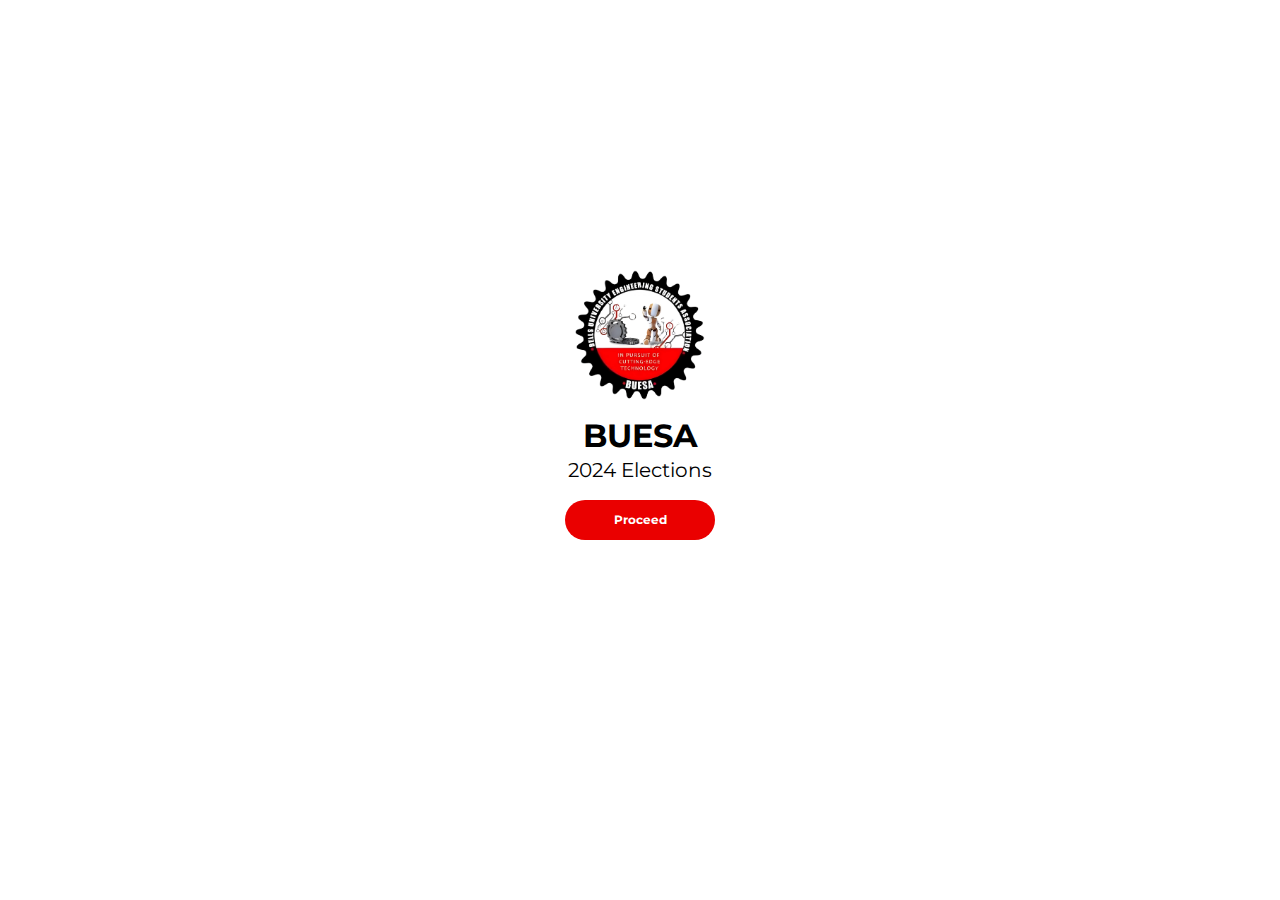
<file: index.html>
<!DOCTYPE html>
<html>
  <head>
    <meta charset="utf-8" />
    <link rel="icon" href="/favicon.ico" />
    <meta name="viewport" content="width=device-width, initial-scale=1" />
    <meta name="theme-color" content="#000000" />
    <title>Main page</title>
    <link
      rel="stylesheet"
      href="https://fonts.googleapis.com/css?family=Montserrat%3A400%2C700"
    />
    <link
      rel="stylesheet"
      href="https://fonts.googleapis.com/css?family=Source+Sans+Pro%3A400%2C700"
    />
    <link rel="stylesheet" href="./styles/index.css" />
  </head>
  <body>
    <div class="main-page">
      <img class="buesa-logo" src="./assets/BUESA Logo.png" />
      <div class="main-div">
        <p class="title">BUESA</p>
        <p class="sub-title">2024 Elections</p>
      </div>
      <a href="./welcome-pageget-otp.html">
        <button class="proceed-btn">Proceed</button>
      </a>
    </div>
    <script>
      // document.querySelector(
      //   ".main-page"
      // ).style.height = `${window.innerHeight}px`;
    </script>
  </body>
</html>
</file>
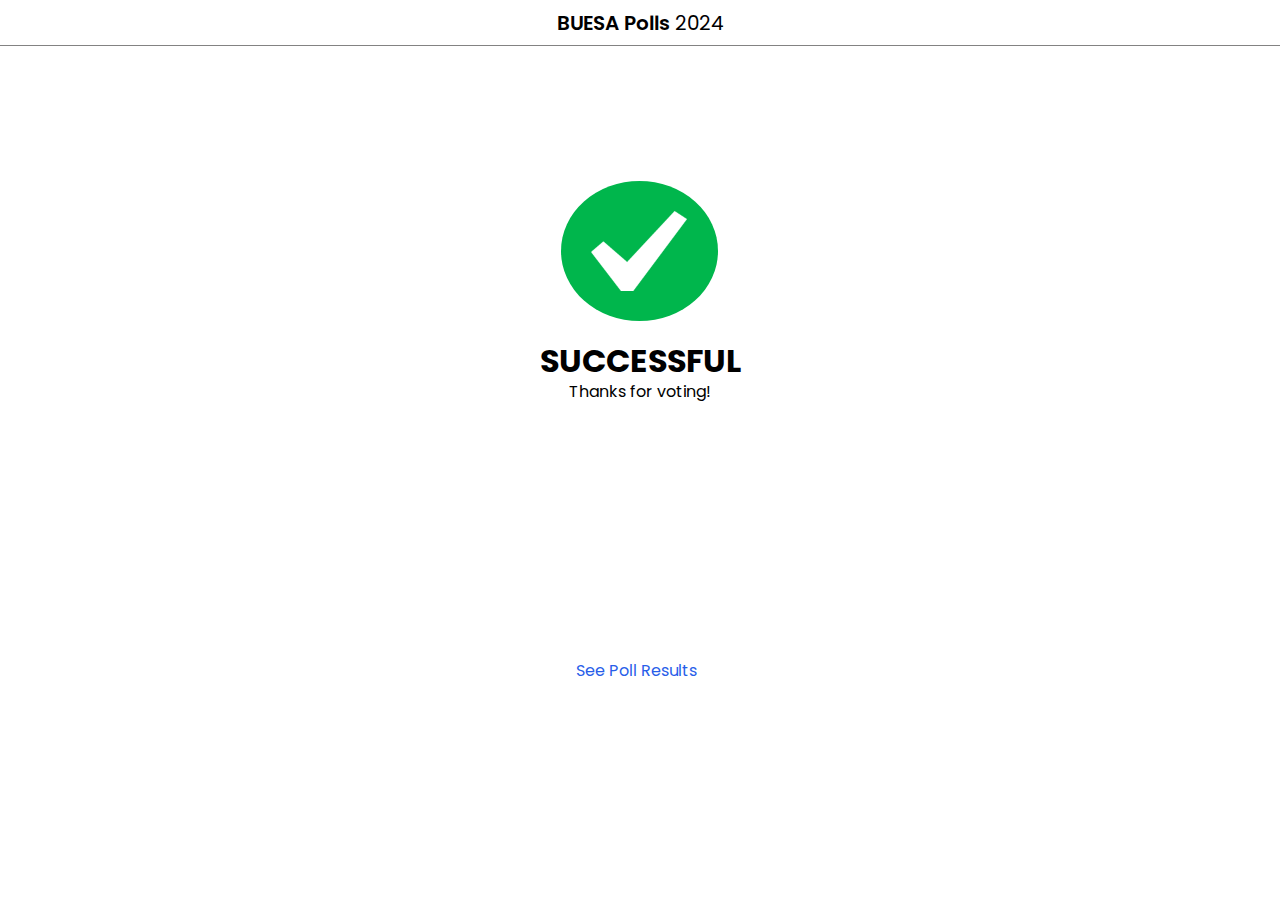
<file: done.html>
<!DOCTYPE html>
<html>
  <head>
    <meta charset="utf-8" />
    <link rel="icon" href="/favicon.ico" />
    <meta name="viewport" content="width=device-width, initial-scale=1" />
    <meta name="theme-color" content="#000000" />
    <title>Done</title>
    <link
      rel="stylesheet"
      href="https://fonts.googleapis.com/css?family=Poppins%3A400%2C600%2C700"
    />
    <link
      rel="stylesheet"
      href="https://fonts.googleapis.com/css?family=Source+Sans+Pro%3A400%2C600%2C700"
    />
    <link rel="stylesheet" href="./styles/done.css" />
  </head>
  <body>
    <div class="main-div">
      <!-- <div class="frame-81-Ahi">
        <img class="vector-HXS" src="./assets/vector-Chz.png" />
        <p class="buesa-polls-2024-1iL">
          <span class="buesa-polls-2024-1iL-sub-0">BUESA Polls </span>
          <span class="buesa-polls-2024-1iL-sub-1">2024</span>
        </p>
      </div> -->

      <div class="upper-div">
        <div class="upper-content">
          <!-- <button class="back-button">
              <img class="back-arrow" src="./assets/vector-idJ.png" />
            </button> -->
          <div class="header">
            <span>BUESA Polls <span class="header-sub"> 2024</span> </span>
          </div>
        </div>
        <div class="line"></div>
      </div>

      <!-- <div class="line-1-TCx"></div> -->
      <div class="body-div">
        <div>
          <div class="green-circle">
            <img class="tick" src="./assets/vector-4ep.png" />
          </div>

          <p class="successful-text">SUCCESSFUL</p>
          <p class="thanks-for-voting-text">Thanks for voting!</p>
        </div>

        <button class="see-poll-results-text">See Poll Results</button>
      </div>
    </div>

    <script>
      const seePollButton = document.querySelector(".see-poll-results-text");
      seePollButton.addEventListener("click", function () {
        window.location.href = "./voting-tracker.html";
      });
    </script>
  </body>
</html>
</file>
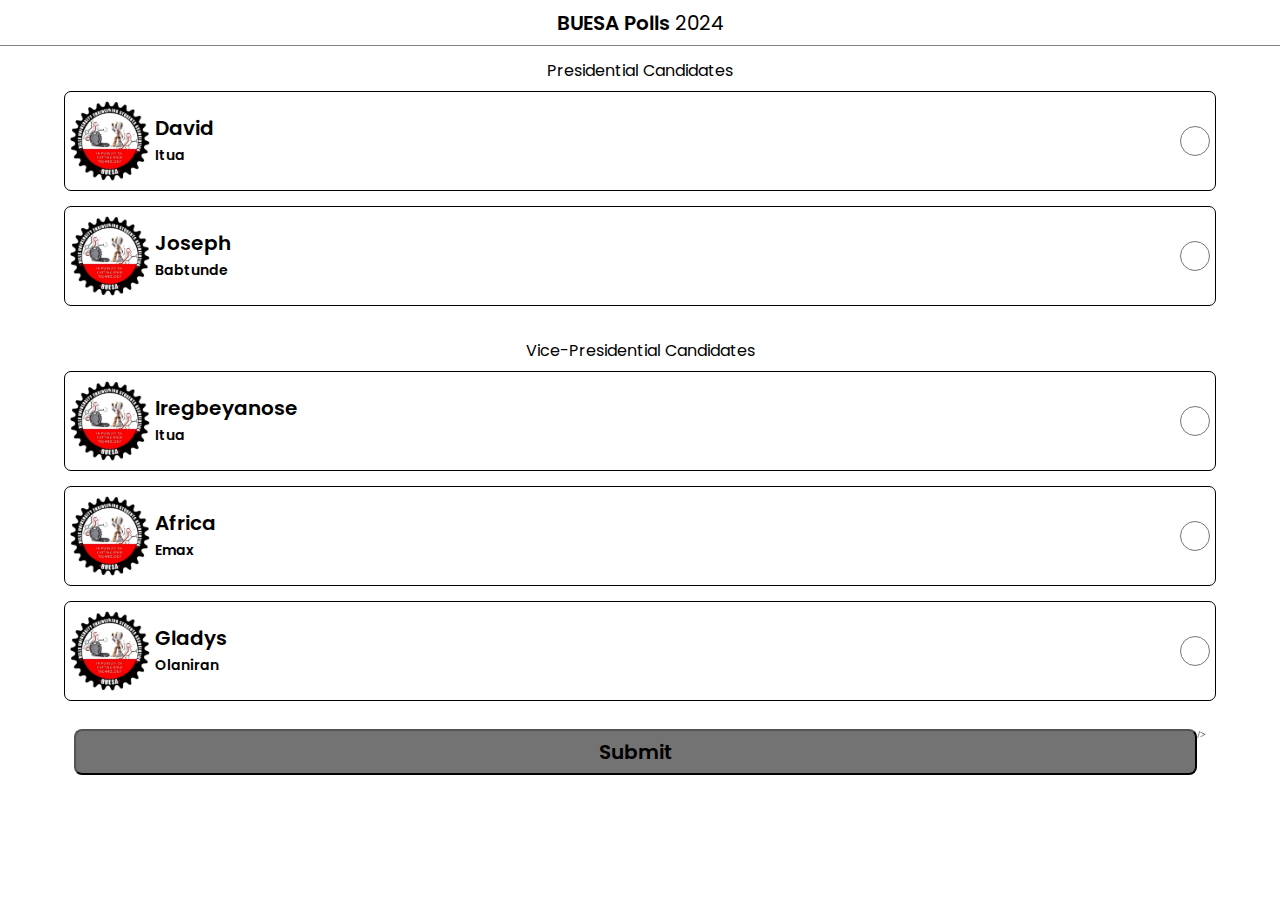
<file: main-voting-link-default.html>
<!DOCTYPE html>
<html>
  <head>
    <meta charset="utf-8" />
    <link rel="icon" href="/favicon.ico" />
    <meta name="viewport" content="width=device-width, initial-scale=1" />
    <meta name="theme-color" content="#000000" />
    <title>Main Voting link (default)</title>
    <link
      rel="stylesheet"
      href="https://fonts.googleapis.com/css?family=Poppins%3A400%2C600"
    />
    <link
      rel="stylesheet"
      href="https://fonts.googleapis.com/css?family=Source+Sans+Pro%3A400%2C600"
    />
    <link rel="stylesheet" href="./styles/main-voting-link-default.css" />
  </head>
  <body>
    <div class="main-page">
      <div class="upper-div">
        <div class="upper-content">
          <!-- <button class="back-button">
        <img class="back-arrow" src="./assets/vector-idJ.png" />
        </button> -->
          <div class="header">
            <span>BUESA Polls <span class="header-sub"> 2024</span> </span>
          </div>
        </div>
        <div class="line"></div>
      </div>
      <!-- <div class="line-1-PUx"></div> -->

      <div class="lower-div">
        <form class="form">
          <div class="all-candidates"></div>
          <div class="submit-div">
            <button type="submit" class="submit-button">Submit</button>/>
          </div>
        </form>

        <!-- <button class="submit-button">Submit</button> -->
      </div>
    </div>

    <script>
      addEventListener("beforeunload", (event) => {
        event.preventDefault();
      });
      class Candidate {
        constructor(name, link) {
          (this.name = name), (this.link = link);
        }
      }

      const createCandidateBox = function (candidate, post_title) {
        const link = candidate["link"];
        const [lastName, firstName] = candidate.name.split(" ");

        const candidateBox = document.createElement("template");
        candidateBox.innerHTML = `<div class="candidate-box">
              <img class="profile-img" src="${link}" />
              <div class="inner-div">
                <div class="name-div">
                  <p class="first-name">${firstName}</p>
                  <p class="last-name">${lastName}</p>
                </div>
                <input required 
                  type="radio"
                  name="${post_title}"
                  class="radio-button"
                  value="${candidate.name}"
                />
              </div>
            </div>`.trim();
        return candidateBox.content.firstChild;
      };

      const createCategory = function (post_title, candidateList) {
        let category = document.createElement("template");
        category.innerHTML = `<div class="category">
            <p class="post-title">${post_title}</p>
          </div>`.trim();

        category = category.content.firstChild;

        for (candidate of candidateList) {
          category.appendChild(createCandidateBox(candidate, post_title));
        }
        // console.log(category.content.firstChild);

        document.querySelector(".all-candidates").appendChild(category);
      };

      candidate1 = new Candidate("Itua David", "./assets/BUESA Logo.png");
      candidate2 = new Candidate(
        "Itua Iregbeyanose",
        "./assets/BUESA Logo.png"
      );
      candidate3 = new Candidate("Emax Africa", "./assets/BUESA Logo.png");

      candidate4 = new Candidate("Babtunde Joseph", "./assets/BUESA Logo.png");

      candidate5 = new Candidate("Olaniran Gladys", "./assets/BUESA Logo.png");

      candidate6 = new Candidate("Arome Phoebe", "./assets/BUESA Logo.png");

      createCategory("Presidential Candidates", [candidate1, candidate4]);

      createCategory("Vice-Presidential Candidates", [
        candidate2,
        candidate3,
        candidate5,
      ]);

      // createCategory("General Secretary Candidates", [
      //   candidate4,
      //   candidate6,
      //   candidate1,
      // ]);

      // createCategory("Asst. General Secretary Candidates", [
      //   candidate2,
      //   candidate6,
      //   candidate3,
      // ]);

      // createCategory("Financial Secretary Candidates", [
      //   candidate4,
      //   candidate3,
      //   candidate5,
      // ]);

      // createCategory("Treasurer Candidates", [
      //   candidate2,
      //   candidate3,
      //   candidate1,
      // ]);

      // createCategory("Welfare Secretary Candidates", [
      //   candidate4,
      //   candidate6,
      //   candidate5,
      // ]);

      // createCategory("Social Director Candidates", [
      //   candidate3,
      //   candidate1,
      //   candidate6,
      // ]);

      // createCategory("Technology Secretary Candidates", [
      //   candidate4,
      //   candidate6,
      //   candidate5,
      // ]);

      // createCategory("Asst. Tech. Secretary Candidates", [
      //   candidate3,
      //   candidate2,
      //   candidate5,
      // ]);

      // createCategory("Sports Director Candidates", [
      //   candidate6,
      //   candidate4,
      //   candidate1,
      // ]);

      const submit_button = document.querySelector(".submit-button");

      submit_button.addEventListener("click", function () {
        // const choice = document.querySelectorAll(".radio-button:checked");
        // console.log(choice[0]);
      });
      document.querySelector(".form").addEventListener("submit", function (e) {
        e.preventDefault();
        window.location.href = "./done.html";
      });
    </script>
  </body>
</html>
</file>
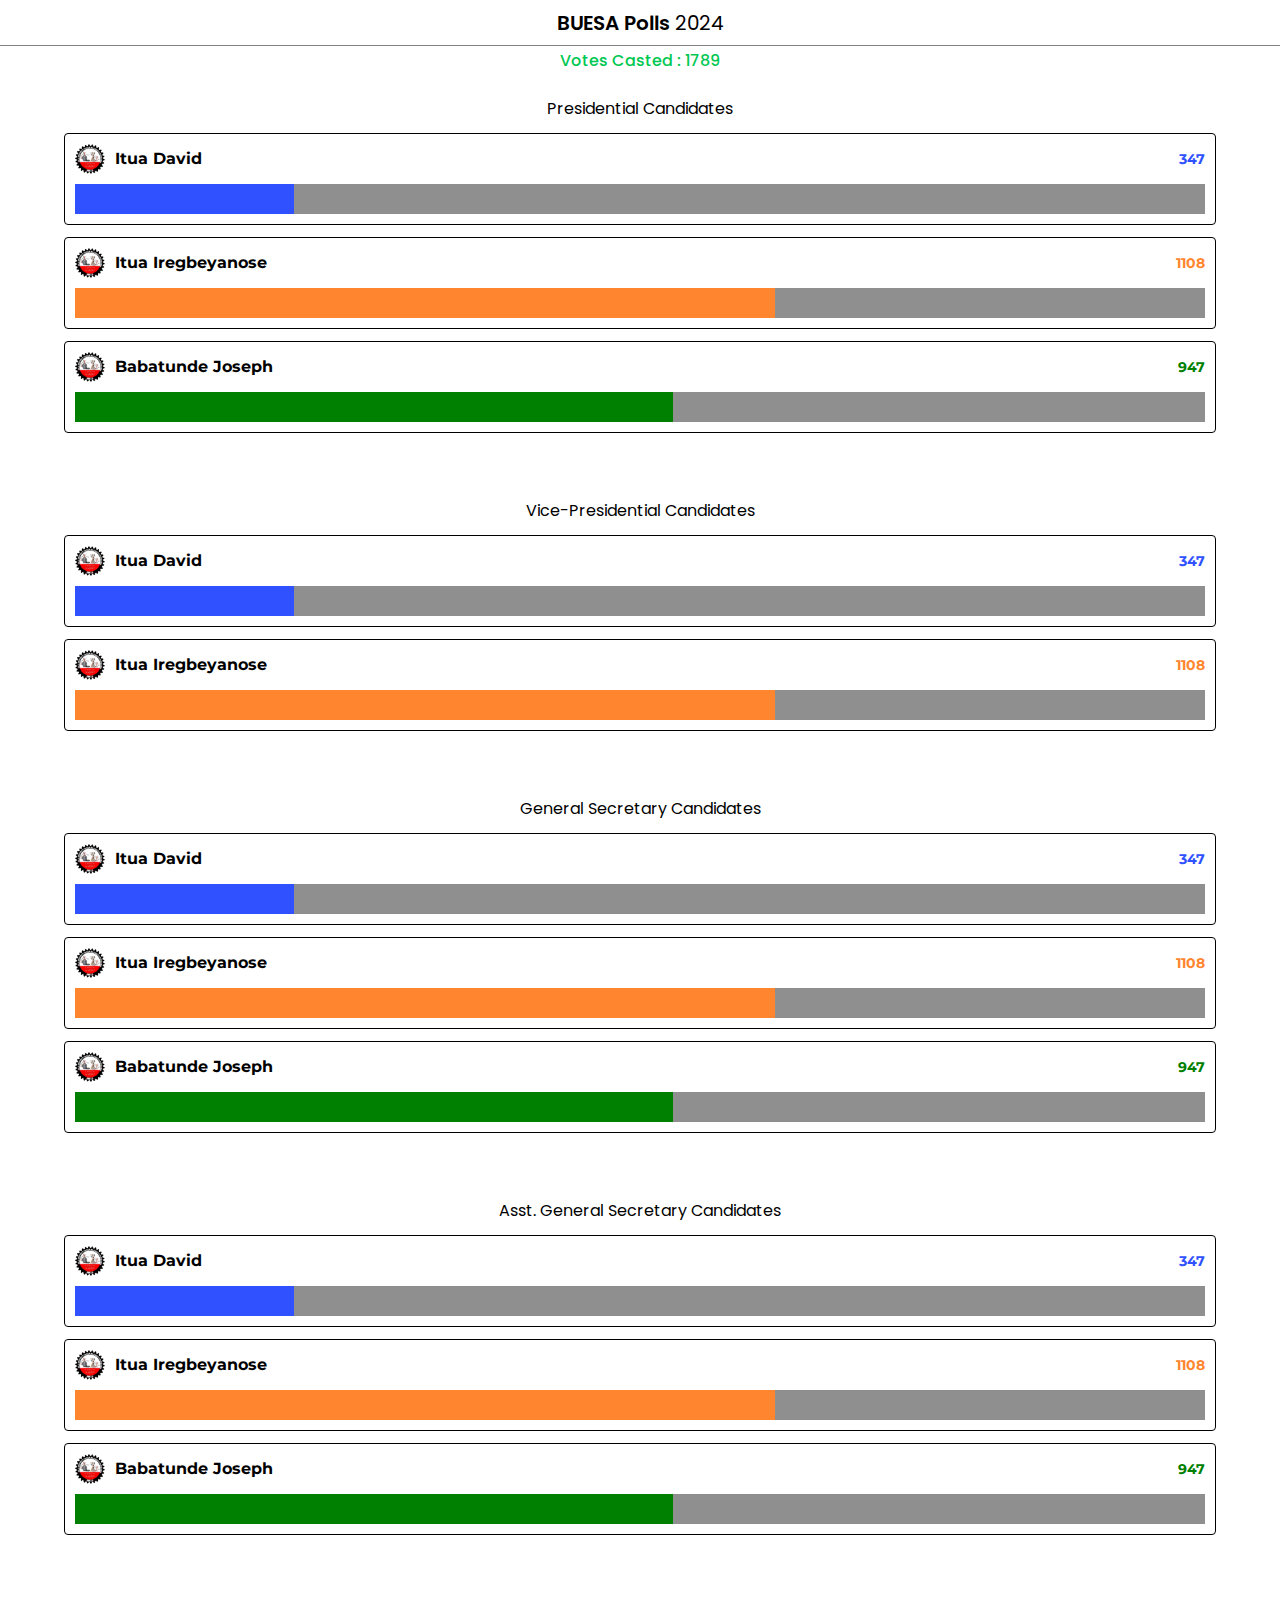
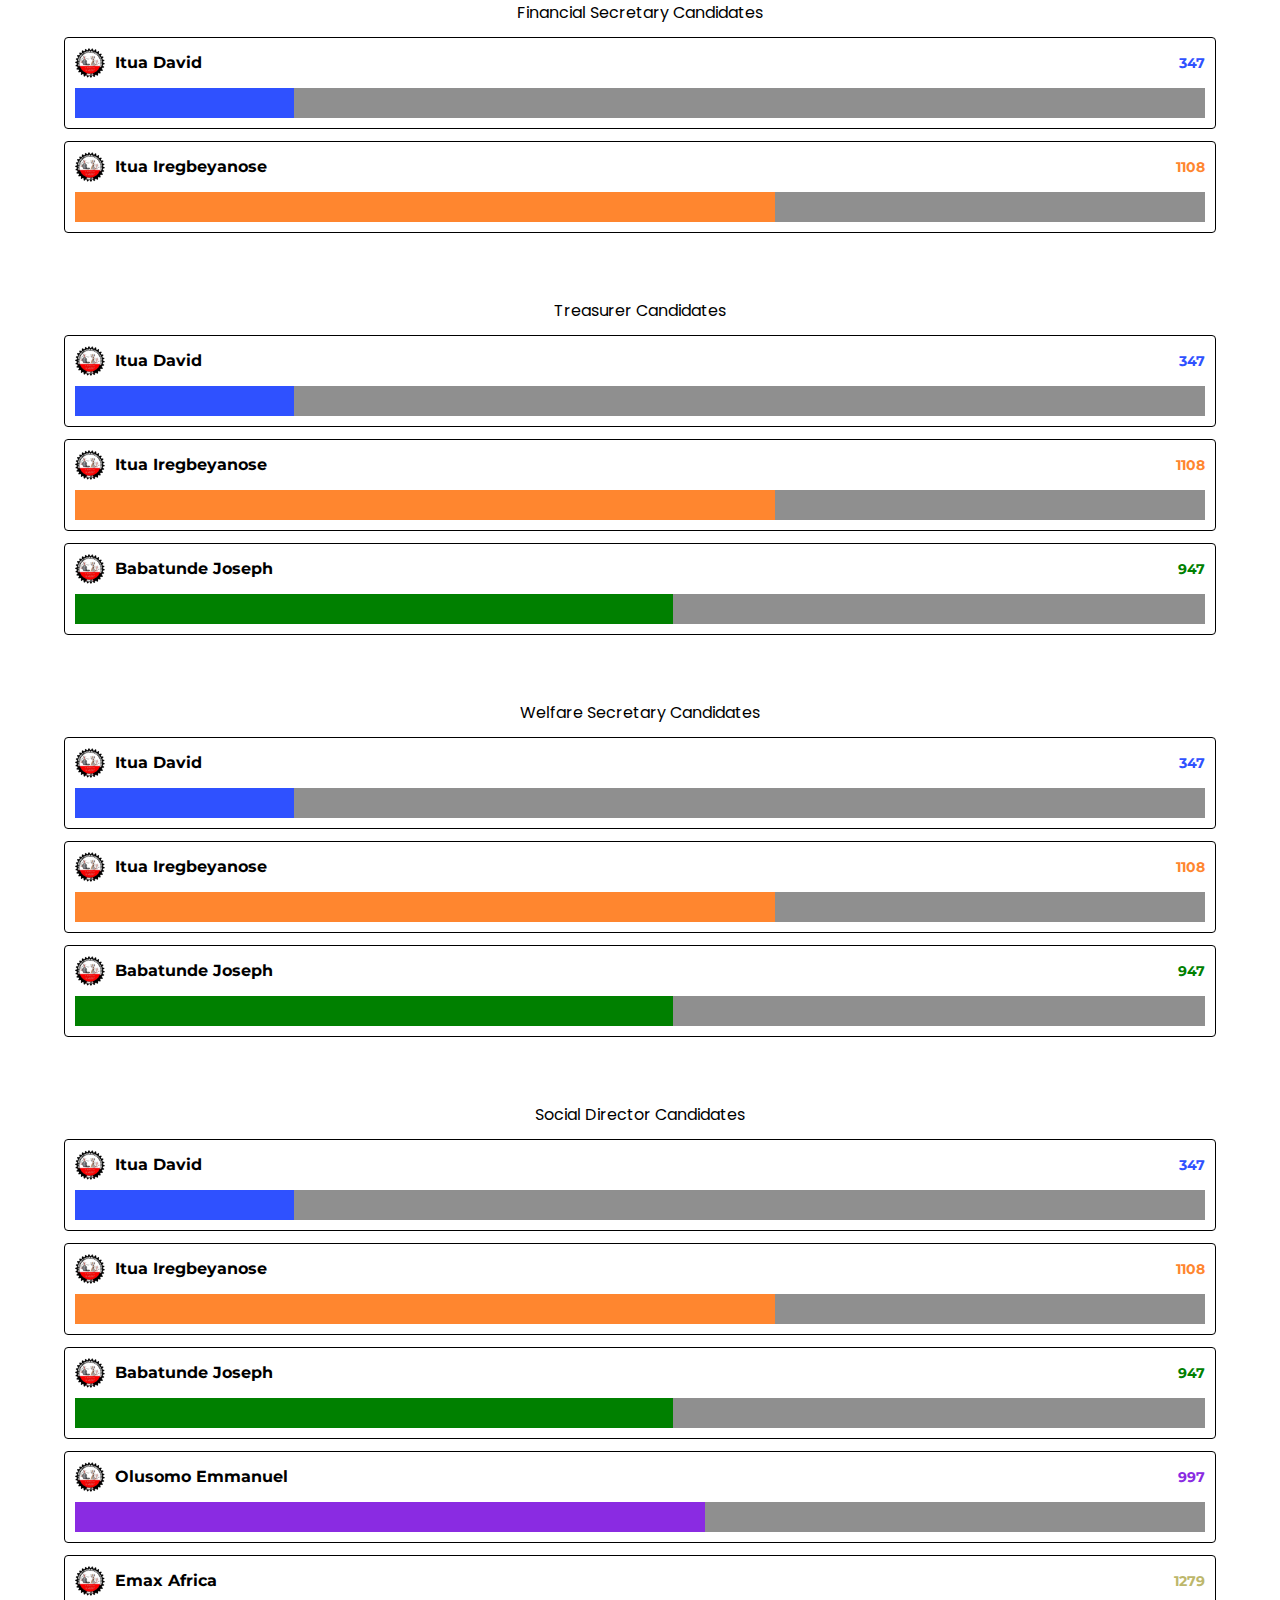
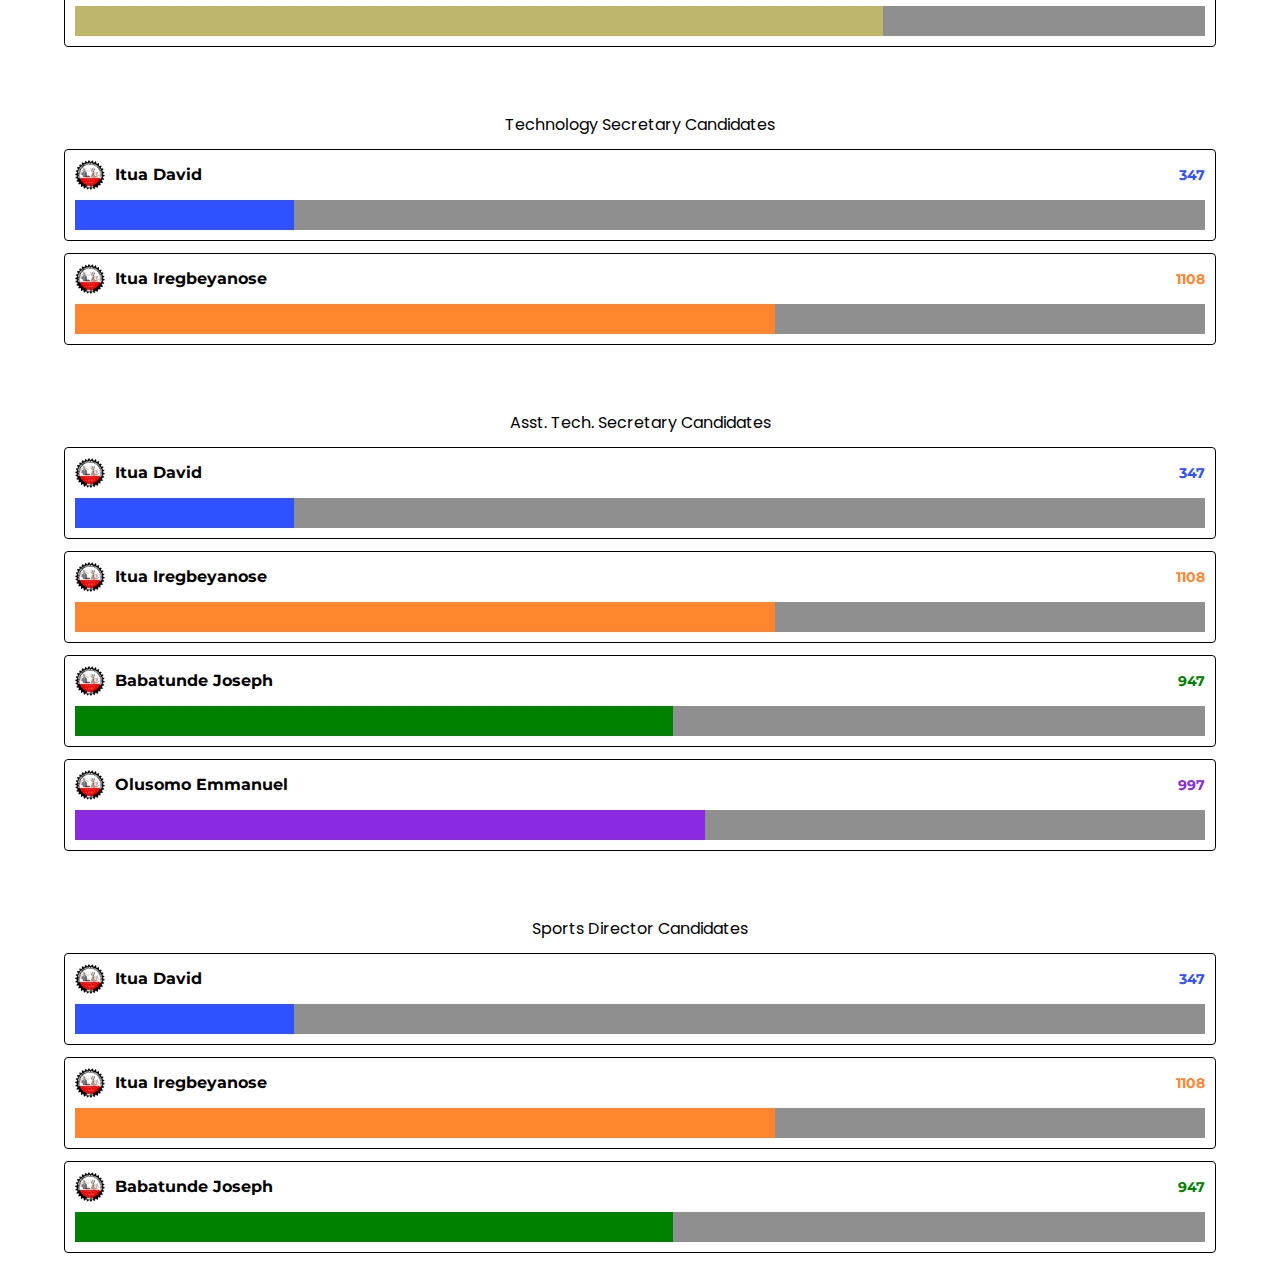
<file: voting-tracker.html>
<!DOCTYPE html>
<html>
  <head>
    <meta charset="utf-8" />
    <link rel="icon" href="/favicon.ico" />
    <meta name="viewport" content="width=device-width, initial-scale=1" />
    <meta name="theme-color" content="#000000" />
    <title>Voting Tracker</title>
    <link
      rel="stylesheet"
      href="https://fonts.googleapis.com/css?family=Montserrat%3A700"
    />
    <link
      rel="stylesheet"
      href="https://fonts.googleapis.com/css?family=Poppins%3A400%2C500%2C600"
    />
    <link
      rel="stylesheet"
      href="https://fonts.googleapis.com/css?family=Source+Sans+Pro%3A400%2C500%2C600%2C700"
    />
    <link rel="stylesheet" href="./styles/voting-tracker.css" />
  </head>
  <body>
    <div class="main-page">
      <div class="upper-div">
        <div class="upper-content">
          <!-- <button class="back-button">
        <img class="back-arrow" src="./assets/vector-idJ.png" />
      </button> -->
          <div class="header">
            <span>BUESA Polls <span class="header-sub"> 2024</span> </span>
          </div>
        </div>
        <div class="line"></div>
      </div>
      <p class="total-votes">Votes Casted : 1000</p>
      <div class="main-div"></div>
    </div>

    <script>
      const createCategory = function (title, candidates_list) {
        color = ["#2f51ff", "#ff862f", "green", "blueviolet", "darkkhaki"];
        category = document.createElement("template");
        category.innerHTML = `<div class="category">
          <p class="category-title">Presidential Candidates</p>
        </div>`.trim();
        category = category.content.firstChild;
        // set category title
        category.querySelector(".category-title").textContent = title;

        for (let index = 0; index < candidates_list.length; index++) {
          item = candidates_list[index];
          category.appendChild(
            createCandidateItem({
              link: item["link"],
              color: color[index % color.length],
              name: item["name"],
              votes: item["votes"],
            })
          );
        }

        document.querySelector(".main-div").appendChild(category);
      };

      const createCandidateItem = function ({ link, color, name, votes }) {
        candidateItem = document.createElement("template");
        candidateItem.innerHTML = `
        <div class="candidate-div">
          <div class="candidate-details">
              <img class="candidate-img" src="./assets/vector-ukp.png" />
              <div class="name-and-votes">
                <p class="name">Joseph Akinteye</p>
                <p class="votes">700 votes</p>
              </div>
            </div>

            <progress value="40" max="100" class="voting-tracker"></progress>

            
          </div>`.trim();
        let item = candidateItem.content.firstChild;
        // change progress bar color
        item
          .querySelector(".voting-tracker")
          .style.setProperty("--color", color);

        // change votes color
        item.querySelector(".votes").style.color = color;

        // change image
        item.querySelector(".candidate-img").setAttribute("Src", link);

        // change progress bar value and max
        item.querySelector(".voting-tracker").setAttribute("Value", votes);
        item.querySelector(".voting-tracker").setAttribute("max", totalVotes);
        // change name
        item.querySelector(".name").textContent = name;
        // change vote count
        item.querySelector(".votes").textContent = votes;

        return item;
      };

      totalVotes = 1789;

      document.querySelector(
        ".total-votes"
      ).textContent = `Votes Casted : ${totalVotes}`;

      class Candidate {
        constructor(name, link, votes) {
          (this.name = name), (this.link = link), (this.votes = votes);
        }
      }

      let candidate_object = [
        new Candidate("Itua David", "./assets/BUESA Logo.png", "347"),
        new Candidate("Itua Iregbeyanose", "./assets/BUESA Logo.png", "1108"),
        new Candidate("Babatunde Joseph", "./assets/BUESA Logo.png", "947"),
        new Candidate("Olusomo Emmanuel", "./assets/BUESA Logo.png", "997"),
        new Candidate("Emax Africa", "./assets/BUESA Logo.png", "1279"),
      ];

      createCategory("Presidential Candidates", candidate_object.slice(0, 3));
      createCategory(
        "Vice-Presidential Candidates",
        candidate_object.slice(0, 2)
      );
      createCategory(
        "General Secretary Candidates",
        candidate_object.slice(0, 3)
      );
      createCategory(
        "Asst. General Secretary Candidates",
        candidate_object.slice(0, 3)
      );
      createCategory(
        "Financial Secretary Candidates",
        candidate_object.slice(0, 2)
      );
      createCategory("Treasurer Candidates", candidate_object.slice(0, 3));
      createCategory(
        "Welfare Secretary Candidates",
        candidate_object.slice(0, 3)
      );
      createCategory("Social Director Candidates", candidate_object);
      createCategory(
        "Technology Secretary Candidates",
        candidate_object.slice(0, 2)
      );
      createCategory(
        "Asst. Tech. Secretary Candidates",
        candidate_object.slice(0, 4)
      );
      createCategory(
        "Sports Director Candidates",
        candidate_object.slice(0, 3)
      );
    </script>
  </body>
</html>
</file>
<file: styles/index.css>
html {
	font-size:62.5%;
}
* {
	margin: 0;
	padding: 0;
}
ul, li {
	list-style: none;
}
input {
	border: none;
}

body{
  min-width: 200px
}

.main-page{
  box-sizing: border-box;
  padding: 4rem;
  width: 100%;
  overflow: hidden;
  position: relative;
  row-gap: 1.6rem;
  display: flex;
  align-items: center;
  justify-content: center;
  height: 90vh;
  min-height: 400px;
  flex-direction: column;
  flex-shrink: 0;
  /* background-color: #ffffff; */
  background-color: white;
}


.buesa-logo {
  /* margin: 0rem 1rem 0.9rem 0rem; */
  width: 13rem;
  /* height: 11.5rem; */
  object-fit:cover;
  vertical-align: top;
  flex-shrink: 0;
}


.main-div {
  /* margin-right: 0.7rem; */
  /* width: 16.9rem; */
  /* height: 6.4rem;  */
  display: flex;
  flex-direction: column;
  justify-content: center;
  align-items: center;
}
.title {
  /* width: 11.7rem; */
  height: 4rem;
  /* position: absolute; */
  /* left: 3.6rem; */
  /* top: 0; */
  
  font-size: 3.2rem;
  font-weight: 700;
  line-height: 1.25;
  color: #000000;
  font-family: Montserrat, 'Source Sans Pro';
  white-space: nowrap;
}
.sub-title {
  /* width: 14.6rem; */
  height: 2.8rem;
  /* position: absolute;
  left: 2.3rem;
  top: 3.6rem; */
  font-size: 2rem;
  font-weight: 400;
  line-height: 1.4;
  color: #000000;
  font-family: Montserrat, 'Source Sans Pro';
  white-space: nowrap;
}
.proceed-btn {
  width: 80%;
  min-width: 150px;
  height: 4rem;
  cursor: pointer;
  text-align: center;
  font-size: 1.2rem;
  font-weight: 700;
  line-height: 1.6666666667;
  color: #ffffff;
  font-family: Montserrat, 'Source Sans Pro';
  white-space: nowrap;
  background-color: #ea0000;
  border-radius: 3.4rem;
  border: 0;
  flex-shrink: 0;
}

a{
  margin:0rem 3.55rem;
}
</file>
<file: styles/done.css>
html {
	font-size:62.5%;
}
* {
	margin: 0;
	padding: 0;
}
ul, li {
	list-style: none;
}
input {
	border: none;
}
.main-div{
  box-sizing: border-box;
  /* padding-top: 2.5rem; */
  width: 100%;
  overflow: hidden;
  position: relative;
  align-items: center;
  display: flex;
  flex-direction: column;
  background-color: #ffffff;
}

body{
  min-width: 200px;
}

.body-div{
  box-sizing: border-box;
  /* padding: 10.477rem 7.701rem 19.1rem 7.9rem; */
  width: 100%;
  align-items: center;
  height: 85vh;
  display: flex;
  flex-direction: column;
  justify-content: space-around;
  flex-shrink: 0;
  min-height: 320px;
}
.green-circle {
  margin: 0rem 2.3rem 3.5rem 2.1rem;
  box-sizing: border-box;
  padding: 3rem ;
  /* width: calc(100% - 4.4rem); */
  background-color: #00b64c;
  border-radius: 50%;
  flex-shrink: 0;
  display: flex;
  justify-content: center;
  flex-shrink: 0;
}
.tick {
  /* width: 9.6rem; */
  height: 8rem;
  object-fit: contain;
  vertical-align: top;
}
.successful-text {
  margin-bottom: 2.1rem;
  font-size: 3.2rem;
  font-weight: 700;
  line-height: 0.3125;
  color: #000000;
  font-family: Poppins, 'Source Sans Pro';
  white-space: nowrap;
  flex-shrink: 0;
}
.thanks-for-voting-text {
  /* margin: 0rem 0.2rem 19.3rem 0rem; */
  text-align: center;
  font-size: 1.6rem;
  font-weight: 400;
  line-height: 0.625;
  color: #000000;
  font-family: Poppins, 'Source Sans Pro';
  white-space: nowrap;
  flex-shrink: 0;
}
.see-poll-results-text {
  margin-right: 0.8rem;
  cursor: pointer;
  font-size: 1.6rem;
  font-weight: 400;
  line-height: 0.625;
  color: #285ee9;
  font-family: Poppins, 'Source Sans Pro';
  white-space: nowrap;
  flex-shrink: 0;
  border: 0;
  background: transparent;
}

.upper-div{
  /* margin: 2rem 0rem 0rem 0rem; */
  width: 100%;
  box-sizing: border-box;
  cursor: pointer;
}
.upper-content {
  width: 100%;
  display: flex;
  height: 5vh;
  align-items: center;
  min-height: 30px;
  
}

.header {
  width: 100%;
  margin-top: 0.1654rem;
  font-size: 2rem;
  font-weight: 600;
  line-height: 0.5;
  color: #000000;
  font-family: Poppins, 'Source Sans Pro';
  white-space: nowrap;
  display: flex;
  align-items: baseline;
  justify-content: center; 
}

.header-sub{
  font-size: 2rem;
  font-weight: 400;
  line-height: 0.5;
  color: #000000;
  font-family: Poppins, 'Source Sans Pro';
}
.line {
  width: 100%;
  height: 0.1rem;
  background-color: #838282;
  
}
</file>
<file: styles/main-voting-link-default.css>
html {
	font-size:62.5%;
}
* {
	margin: 0;
	padding: 0;
}
ul, li {
	list-style: none;
}
input {
	border: none;
}


body{
  min-width: 280px;
}


.main-page {
  box-sizing: border-box;
  /* padding-top: 2.6rem; */
  width: 100%;
  position: relative;
  display: flex;
  align-items: center;
  justify-content: center;
  flex-direction: column;
  background-color: #ffffff;
  flex-shrink: 0;
}

.upper-div{
  /* margin: 2rem 0rem 0rem 0rem; */
  width: 100%;
  box-sizing: border-box;
  cursor: pointer;
}
.upper-content {
  width: 100%;
  display: flex;
  height: 5vh;
  align-items: center;
  min-height: 30px;
  
}
.back-button{
  border: 0;
  background-color: white;
  margin-left: 20px;

}

.back-arrow {
  width: 1.8rem;
  height: 1.4189rem;
  object-fit: contain;
  vertical-align: top;
  flex-shrink: 0;
}
.header {
  width: 100%;
  margin-top: 0.1654rem;
  font-size: 2rem;
  font-weight: 600;
  line-height: 0.5;
  color: #000000;
  font-family: Poppins, 'Source Sans Pro';
  white-space: nowrap;
  display: flex;
  align-items: baseline;
  justify-content: center; 
}

.header-sub{
  font-size: 2rem;
  font-weight: 400;
  line-height: 0.5;
  color: #000000;
  font-family: Poppins, 'Source Sans Pro';
}
.line {
  width: 100%;
  height: 0.1rem;
  background-color: #838282;
  
}

.lower-div {
  box-sizing: border-box;
  /* padding: 3.3rem 2.7rem; */
  width: 90%;
  margin-bottom: 20px;
  align-items: center;
  display: flex;
  flex-direction: column;
  flex-shrink: 0;
}
.all-candidates {
  margin-bottom: 2.8rem;
  width: 100%;
  row-gap: 2rem;
  align-items: center;
  display: flex;
  flex-direction: column;
  flex-shrink: 0;
}
.category {
  width: 100%;
  margin-top: 20px;
  align-items: center;
  display: flex;
  gap: 15px;
  flex-direction: column;
  flex-shrink: 0;
}
.single-candidate {
  box-sizing: border-box;
  /* padding: 0rem 0.25rem 1.7rem 0.25rem; */
  width: 100%;
  align-items: center;
  display: flex;
  flex-direction: column;
  flex-shrink: 0;
}
 .post-title {
  /* margin-bottom: 1.7rem; */
  font-size: 1.6rem;
  font-weight: 400;
  line-height: 0.625;
  color: #000000;
  font-family: Poppins, 'Source Sans Pro';
  white-space: nowrap;
  flex-shrink: 0;
}
.candidate-box {
  box-sizing: border-box;
  padding:0 5px;
  width: 100%;
  height: 10rem;
  position: relative;
  border: solid 0.1rem #000000;
  border-radius: 0.7rem;
  display: flex;
  gap: 5px;
  align-items: center;
  justify-content: space-between;
  flex-shrink: 0;
}

.profile-img {
  /* margin-right: 1rem; */
  width: 8rem;
  height: 8rem;
  border-radius: 50%;
  object-fit: contain;
  vertical-align: top;
  flex-shrink: 0;
}
.inner-div {
  margin: 2.15rem 0;
  /* height: calc(100% - 4.3rem); */
  width: calc( 100% - 8.5rem);
  display: flex;
  align-items: center;
  justify-content: space-between;
  flex-shrink: 0;
}
.name-div {
  /* margin-right: 8.5rem; */
  /* height: 100%; */
  display: flex;
  flex-direction: column;
  /* flex-shrink: 0; */
}
.radio-button{
  width: 3rem;
  height: 3rem;
  
}
.first-name {
  margin-bottom: 1.7rem;
  font-size: 2rem;
  font-weight: 600;
  line-height: 0.5;
  color: #000000;
  font-family: Poppins, 'Source Sans Pro';
  white-space: nowrap;
  flex-shrink: 0;
}
.last-name {
  font-size: 1.4rem;
  font-weight: 600;
  line-height: 0.7142857143;
  color: #000000;
  font-family: Poppins, 'Source Sans Pro';
  white-space: nowrap;
  flex-shrink: 0;
}


.submit-button {
  /* margin: 0rem 1.4rem 0rem 1.5rem; */
  width: calc(100% - 2.9rem);
  height: 4.6rem;
  font-size: 2rem;
  font-weight: 600;
  line-height: 0.5;
  color: #000000;
  font-family: Poppins, 'Source Sans Pro';
  white-space: nowrap;
  display: flex;
  align-items: center;
  justify-content: center;
  background-color: #737373;
  border-radius: 0.8rem;
  flex-shrink: 0;
  border-style: outset;
   border-right-color: black;
  border-bottom-color: black;

}

.submit-button:active{
  color:white;
  background-color: red;
  border-style: inset;
    border-right: none;
  border-bottom: none;
  border-left-color: black;
  border-top-color: black;
}

.form{
  width: 100%;
  
}

.submit-div{
  width: 100%;
  display: flex;
  justify-content: center;
}
</file>
<file: styles/voting-tracker.css>
html {
	font-size:62.5%;
}
* {
	margin: 0;
	padding: 0;
}
ul, li {
	list-style: none;
}
input {
	border: none;
}

body{
  min-width: 280px;
}

.upper-div{
  /* margin: 2rem 0rem 0rem 0rem; */
  width: 100%;
  box-sizing: border-box;
  cursor: pointer;
}
.upper-content {
  width: 100%;
  display: flex;
  height: 5vh;
  align-items: center;
  min-height: 30px;
  
}
.back-button{
  border: 0;
  background-color: white;
  margin-left: 20px;

}

.back-arrow {
  width: 1.8rem;
  height: 1.4189rem;
  object-fit: contain;
  vertical-align: top;
  flex-shrink: 0;
}
.header {
  width: 100%;
  margin-top: 0.1654rem;
  font-size: 2rem;
  font-weight: 600;
  line-height: 0.5;
  color: #000000;
  font-family: Poppins, 'Source Sans Pro';
  white-space: nowrap;
  display: flex;
  align-items: baseline;
  justify-content: center; 
}

.header-sub{
  font-size: 2rem;
  font-weight: 400;
  line-height: 0.5;
  color: #000000;
  font-family: Poppins, 'Source Sans Pro';
}
.line {
  width: 100%;
  height: 0.1rem;
  background-color: #838282;
  
}

.total-votes {
  margin: 1rem 0;
  font-size: 1.6rem;
  font-weight: 500;
  line-height: 0.625;
  color: #00c853;
  font-family: Poppins, 'Source Sans Pro';
  white-space: nowrap;
  flex-shrink: 0;
}

.main-page {
  box-sizing: border-box;
  /* padding-top: 2.6rem; */
  width: 100%;
  position: relative;
  display: flex;
  align-items: center;
  justify-content: center;
  flex-direction: column;
  background-color: #ffffff;
  flex-shrink: 0;
}

.category {
  margin: 2rem 0;
  width: 90%;
  position: relative;
  row-gap: 1.2rem;
  align-items: center;
  display: flex;
  flex-direction: column;
  flex-shrink: 0;
}

.candidate-div {
  box-sizing: border-box;
  padding: 1rem;
  width: 100%;
  align-items: center;
  display: flex;
  gap: 1rem;
  flex-direction: column;
  border: solid 0.1rem #000000;
  border-radius: 0.4rem;
  /* flex-shrink: 0; */
}

.category-title {
  font-size: 1.6rem;
  font-weight: 400;
  /* line-height: 0.625; */
  color: #000000;
  font-family: Poppins, 'Source Sans Pro';
  white-space: nowrap;
  flex-shrink: 0;
}

.main-div {
  box-sizing: border-box;
  /* padding: 4.816rem 3.051rem 11.4rem 3.15rem; */
  width: 100%;
  row-gap: 2.5rem;
  align-items: center;
  display: flex;
  flex-direction: column;
  flex-shrink: 0;
}

.voting-tracker {
  /* margin-right: 1.8rem; */
  -webkit-appearance: none;
  appearance: none;
  -moz-appearance: none;
  width: 100%;
  height: 30px;
  flex-shrink: 0;
  --color: red;
  background-color: rgba(115, 115, 115, 0.8000000119);
}

.voting-tracker::-webkit-progress-bar{
  background: var(--background);
}

.voting-tracker::-webkit-progress-value{
  background: var(--color);
}

.candidate-details {
  /* margin: 1rem 1rem; */
  width: 100%;
  /* height: 3rem; */
  display: flex;
  gap: 10px;
  align-items: center;
  /* justify-content: space-between; */
  flex-shrink: 0;
}
.candidate-img {
  width: 3rem;
  height: 3rem;
  object-fit: contain;
  vertical-align: top;
  border-radius: 50%;
  flex-shrink: 0;

  
}
.name-and-votes {
  /* margin: 0.3rem 0; */
  display: flex;
  width: calc(100% - 4rem);
  justify-content: space-between;
  align-items: center;
  flex-shrink: 0;
}
.name {
  /* margin-right: 1rem; */
  width: 14rem;
  /* height: 100%; */
  font-size: 1.6rem;
  font-weight: 700;
  line-height: 1.5;
  color: #000000;
  font-family: Montserrat, 'Source Sans Pro';
  white-space: nowrap;
  /* text-align: center; */
  
  /* display: flex;
  align-items: center;
  justify-content: center;
  flex-shrink: 0; */
}

.votes {
  font-size: 1.4rem;
  font-weight: 700;
  line-height: 1.4285714286;
  color: #2f51ff;
  font-family: Montserrat, 'Source Sans Pro';
  white-space: nowrap;
  flex-shrink: 0;
}






.frame-81-12L {
  margin: 0rem 9rem 2.628rem 3rem;
  width: calc(100% - 12.0006rem);
  display: flex;
  align-items: center;
  flex-shrink: 0;
}
.vector-vQC {
  margin-right: 5.3rem;
  width: 1.8rem;
  height: 1.4189rem;
  cursor: pointer;
  object-fit: contain;
  vertical-align: top;
  flex-shrink: 0;
}
.buesa-polls-2024-3Up {
  margin-top: 0.1654rem;
  font-size: 2rem;
  font-weight: 600;
  line-height: 0.5;
  color: #000000;
  font-family: Poppins, 'Source Sans Pro';
  white-space: nowrap;
  display: flex;
  align-items: baseline;
  flex-shrink: 0;
}

.buesa-polls-2024-3Up-sub-1 {
  font-size: 2rem;
  font-weight: 400;
  line-height: 0.5;
  color: #000000;
  font-family: Poppins, 'Source Sans Pro';
}
.line-1-YyJ {
  margin-bottom: 1.1371rem;
  width: 100%;
  height: 0.1rem;
  background-color: #838282;
  flex-shrink: 0;
}






.rectangle-44-6Hz {
  width: 20.2rem;
  height: 3.3rem;
  background-color: #2f51ff;
  
}
.frame-92-y6t {
  box-sizing: border-box;
  padding: 1rem;
  width: 100%;
  align-items: center;
  display: flex;
  flex-direction: column;
  border: solid 0.1rem #000000;
  border-radius: 0.4rem;
  flex-shrink: 0;
}
.frame-90-X8Q {
  margin-bottom: 1rem;
  width: 100%;
  height: 3rem;
  display: flex;
  align-items: center;
  flex-shrink: 0;
}
.vector-4u2 {
  margin-right: 0.8rem;
  width: 3rem;
  height: 3rem;
  object-fit: contain;
  vertical-align: top;
  flex-shrink: 0;
}
.frame-89-DG8 {
  margin: 0.3rem 0;
  height: calc(100% - 0.6rem);
  display: flex;
  align-items: center;
  flex-shrink: 0;
}
.auto-group-72f6-Mt8 {
  margin-right: 1rem;
  width: 15.8rem;
  height: 100%;
  font-size: 1.6rem;
  font-weight: 700;
  line-height: 1.5;
  color: #000000;
  font-family: Montserrat, 'Source Sans Pro';
  white-space: nowrap;
  display: flex;
  align-items: center;
  justify-content: center;
  flex-shrink: 0;
}
.votes-s5n {
  font-size: 1.4rem;
  font-weight: 700;
  line-height: 1.4285714286;
  color: #ff862f;
  font-family: Montserrat, 'Source Sans Pro';
  white-space: nowrap;
  flex-shrink: 0;
}
.frame-93-oEL {
  width: 100%;
  background-color: rgba(115, 115, 115, 0.8000000119);
  flex-shrink: 0;
}
.rectangle-46-Aag {
  width: 5.7rem;
  height: 3.3rem;
  background-color: #ff862f;
}
.frame-96-fGY {
  margin: 0 0.05rem;
  width: calc(100% - 0.1rem);
  overflow: hidden;
  position: relative;
  row-gap: 2.4rem;
  align-items: center;
  display: flex;
  flex-direction: column;
  flex-shrink: 0;
}
.vice-presidential-candidates-BVn {
  font-size: 1.6rem;
  font-weight: 400;
  line-height: 0.625;
  color: #000000;
  font-family: Poppins, 'Source Sans Pro';
  white-space: nowrap;
  flex-shrink: 0;
}
.frame-91-7PS {
  box-sizing: border-box;
  padding: 1rem;
  width: 100%;
  align-items: center;
  display: flex;
  flex-direction: column;
  border: solid 0.1rem #000000;
  border-radius: 0.4rem;
  flex-shrink: 0;
}
.frame-90-3nt {
  margin: 0rem 1.8rem 1rem 0rem;
  width: calc(100% - 1.8rem);
  height: 3rem;
  display: flex;
  align-items: center;
  flex-shrink: 0;
}
.vector-aH2 {
  margin-right: 0.8rem;
  width: 3rem;
  height: 3rem;
  object-fit: contain;
  vertical-align: top;
  flex-shrink: 0;
}
.frame-89-83e {
  margin: 0.3rem 0;
  height: calc(100% - 0.6rem);
  display: flex;
  align-items: center;
  flex-shrink: 0;
}
.auto-group-mfi4-UdJ {
  margin-right: 1rem;
  width: 14rem;
  height: 100%;
  font-size: 1.6rem;
  font-weight: 700;
  line-height: 1.5;
  color: #000000;
  font-family: Montserrat, 'Source Sans Pro';
  white-space: nowrap;
  display: flex;
  align-items: center;
  justify-content: center;
  flex-shrink: 0;
}
.votes-PkG {
  font-size: 1.4rem;
  font-weight: 700;
  line-height: 1.4285714286;
  color: #2f51ff;
  font-family: Montserrat, 'Source Sans Pro';
  white-space: nowrap;
  flex-shrink: 0;
}
.frame-94-8Sx {
  margin-right: 1.8rem;
  width: 25.9rem;
  background-color: rgba(131, 130, 130, 0.8000000119);
  flex-shrink: 0;
}
.rectangle-44-gUU {
  width: 20.2rem;
  height: 3.3rem;
  background-color: #2f51ff;
}
.frame-92-mkp {
  box-sizing: border-box;
  padding: 1rem;
  width: 100%;
  align-items: center;
  display: flex;
  flex-direction: column;
  border: solid 0.1rem #000000;
  border-radius: 0.4rem;
  flex-shrink: 0;
}
.frame-90-XEC {
  margin-bottom: 1rem;
  width: 100%;
  height: 3rem;
  display: flex;
  align-items: center;
  flex-shrink: 0;
}
.vector-5Fi {
  margin-right: 0.8rem;
  width: 3rem;
  height: 3rem;
  object-fit: contain;
  vertical-align: top;
  flex-shrink: 0;
}
.frame-89-RKa {
  margin: 0.3rem 0;
  height: calc(100% - 0.6rem);
  display: flex;
  align-items: center;
  flex-shrink: 0;
}
.auto-group-rkdi-y6C {
  margin-right: 1rem;
  width: 15.8rem;
  height: 100%;
  font-size: 1.6rem;
  font-weight: 700;
  line-height: 1.5;
  color: #000000;
  font-family: Montserrat, 'Source Sans Pro';
  white-space: nowrap;
  display: flex;
  align-items: center;
  justify-content: center;
  flex-shrink: 0;
}
.votes-shN {
  font-size: 1.4rem;
  font-weight: 700;
  line-height: 1.4285714286;
  color: #ff862f;
  font-family: Montserrat, 'Source Sans Pro';
  white-space: nowrap;
  flex-shrink: 0;
}
.frame-93-QhJ {
  width: 100%;
  background-color: rgba(115, 115, 115, 0.8000000119);
  flex-shrink: 0;
}
.rectangle-46-BCG {
  width: 5.7rem;
  height: 3.3rem;
  background-color: #ff862f;
}
.frame-97-GjW {
  margin: 0 0.05rem;
  width: calc(100% - 0.1rem);
  overflow: hidden;
  position: relative;
  row-gap: 2.4rem;
  align-items: center;
  display: flex;
  flex-direction: column;
  flex-shrink: 0;
}
.general-secretary-candidates-1SC {
  font-size: 1.6rem;
  font-weight: 400;
  line-height: 0.625;
  color: #000000;
  font-family: Poppins, 'Source Sans Pro';
  white-space: nowrap;
  flex-shrink: 0;
}
.frame-91-92c {
  box-sizing: border-box;
  padding: 1rem;
  width: 100%;
  align-items: center;
  display: flex;
  flex-direction: column;
  border: solid 0.1rem #000000;
  border-radius: 0.4rem;
  flex-shrink: 0;
}
.frame-90-6Te {
  margin: 0rem 1.8rem 1rem 0rem;
  width: calc(100% - 1.8rem);
  height: 3rem;
  display: flex;
  align-items: center;
  flex-shrink: 0;
}
.voting-tracker-KfJ .main-div .frame-97-GjW .frame-91-92c .frame-90-6Te .vector-dTa {
  margin-right: 0.8rem;
  width: 3rem;
  height: 3rem;
  object-fit: contain;
  vertical-align: top;
  flex-shrink: 0;
}
.voting-tracker-KfJ .main-div .frame-97-GjW .frame-91-92c .frame-90-6Te .frame-89-ynL {
  margin: 0.3rem 0;
  height: calc(100% - 0.6rem);
  display: flex;
  align-items: center;
  flex-shrink: 0;
}
.voting-tracker-KfJ .main-div .frame-97-GjW .frame-91-92c .frame-90-6Te .frame-89-ynL .auto-group-rbpp-vSg {
  margin-right: 1rem;
  width: 14rem;
  height: 100%;
  font-size: 1.6rem;
  font-weight: 700;
  line-height: 1.5;
  color: #000000;
  font-family: Montserrat, 'Source Sans Pro';
  white-space: nowrap;
  display: flex;
  align-items: center;
  justify-content: center;
  flex-shrink: 0;
}
.voting-tracker-KfJ .main-div .frame-97-GjW .frame-91-92c .frame-90-6Te .frame-89-ynL .votes-RuE {
  font-size: 1.4rem;
  font-weight: 700;
  line-height: 1.4285714286;
  color: #2f51ff;
  font-family: Montserrat, 'Source Sans Pro';
  white-space: nowrap;
  flex-shrink: 0;
}
.voting-tracker-KfJ .main-div .frame-97-GjW .frame-91-92c .frame-94-Mnt {
  margin-right: 1.8rem;
  width: 25.9rem;
  background-color: rgba(131, 130, 130, 0.8000000119);
  flex-shrink: 0;
}
.voting-tracker-KfJ .main-div .frame-97-GjW .frame-91-92c .frame-94-Mnt .rectangle-44-HgY {
  width: 20.2rem;
  height: 3.3rem;
  background-color: #2f51ff;
}
.voting-tracker-KfJ .main-div .frame-97-GjW .frame-92-Bmv {
  box-sizing: border-box;
  padding: 1rem;
  width: 100%;
  align-items: center;
  display: flex;
  flex-direction: column;
  border: solid 0.1rem #000000;
  border-radius: 0.4rem;
  flex-shrink: 0;
}
.voting-tracker-KfJ .main-div .frame-97-GjW .frame-92-Bmv .frame-90-wFJ {
  margin-bottom: 1rem;
  width: 100%;
  height: 3rem;
  display: flex;
  align-items: center;
  flex-shrink: 0;
}
.voting-tracker-KfJ .main-div .frame-97-GjW .frame-92-Bmv .frame-90-wFJ .vector-HKA {
  margin-right: 0.8rem;
  width: 3rem;
  height: 3rem;
  object-fit: contain;
  vertical-align: top;
  flex-shrink: 0;
}
.voting-tracker-KfJ .main-div .frame-97-GjW .frame-92-Bmv .frame-90-wFJ .frame-89-ppt {
  margin: 0.3rem 0;
  height: calc(100% - 0.6rem);
  display: flex;
  align-items: center;
  flex-shrink: 0;
}
.voting-tracker-KfJ .main-div .frame-97-GjW .frame-92-Bmv .frame-90-wFJ .frame-89-ppt .auto-group-hfjz-BQY {
  margin-right: 1rem;
  width: 15.8rem;
  height: 100%;
  font-size: 1.6rem;
  font-weight: 700;
  line-height: 1.5;
  color: #000000;
  font-family: Montserrat, 'Source Sans Pro';
  white-space: nowrap;
  display: flex;
  align-items: center;
  justify-content: center;
  flex-shrink: 0;
}
.voting-tracker-KfJ .main-div .frame-97-GjW .frame-92-Bmv .frame-90-wFJ .frame-89-ppt .votes-VRE {
  font-size: 1.4rem;
  font-weight: 700;
  line-height: 1.4285714286;
  color: #ff862f;
  font-family: Montserrat, 'Source Sans Pro';
  white-space: nowrap;
  flex-shrink: 0;
}
.voting-tracker-KfJ .main-div .frame-97-GjW .frame-92-Bmv .frame-93-SLU {
  width: 100%;
  background-color: rgba(115, 115, 115, 0.8000000119);
  flex-shrink: 0;
}
.voting-tracker-KfJ .main-div .frame-97-GjW .frame-92-Bmv .frame-93-SLU .rectangle-46-cEx {
  width: 5.7rem;
  height: 3.3rem;
  background-color: #ff862f;
}
.voting-tracker-KfJ .main-div .frame-98-iHz {
  margin: 0 0.05rem;
  width: calc(100% - 0.1rem);
  overflow: hidden;
  position: relative;
  row-gap: 2.4rem;
  align-items: center;
  display: flex;
  flex-direction: column;
  flex-shrink: 0;
}
.voting-tracker-KfJ .main-div .frame-98-iHz .asst-general-secretary-candidates-Szg {
  font-size: 1.6rem;
  font-weight: 400;
  line-height: 0.625;
  color: #000000;
  font-family: Poppins, 'Source Sans Pro';
  white-space: nowrap;
  flex-shrink: 0;
}
.voting-tracker-KfJ .main-div .frame-98-iHz .frame-91-mn4 {
  box-sizing: border-box;
  padding: 1rem;
  width: 100%;
  align-items: center;
  display: flex;
  flex-direction: column;
  border: solid 0.1rem #000000;
  border-radius: 0.4rem;
  flex-shrink: 0;
}
.voting-tracker-KfJ .main-div .frame-98-iHz .frame-91-mn4 .frame-90-vex {
  margin: 0rem 1.8rem 1rem 0rem;
  width: calc(100% - 1.8rem);
  height: 3rem;
  display: flex;
  align-items: center;
  flex-shrink: 0;
}
.voting-tracker-KfJ .main-div .frame-98-iHz .frame-91-mn4 .frame-90-vex .vector-T96 {
  margin-right: 0.8rem;
  width: 3rem;
  height: 3rem;
  object-fit: contain;
  vertical-align: top;
  flex-shrink: 0;
}
.voting-tracker-KfJ .main-div .frame-98-iHz .frame-91-mn4 .frame-90-vex .frame-89-CcU {
  margin: 0.3rem 0;
  height: calc(100% - 0.6rem);
  display: flex;
  align-items: center;
  flex-shrink: 0;
}
.voting-tracker-KfJ .main-div .frame-98-iHz .frame-91-mn4 .frame-90-vex .frame-89-CcU .auto-group-dva8-wpx {
  margin-right: 1rem;
  width: 14rem;
  height: 100%;
  font-size: 1.6rem;
  font-weight: 700;
  line-height: 1.5;
  color: #000000;
  font-family: Montserrat, 'Source Sans Pro';
  white-space: nowrap;
  display: flex;
  align-items: center;
  justify-content: center;
  flex-shrink: 0;
}
.voting-tracker-KfJ .main-div .frame-98-iHz .frame-91-mn4 .frame-90-vex .frame-89-CcU .votes-THW {
  font-size: 1.4rem;
  font-weight: 700;
  line-height: 1.4285714286;
  color: #2f51ff;
  font-family: Montserrat, 'Source Sans Pro';
  white-space: nowrap;
  flex-shrink: 0;
}
.voting-tracker-KfJ .main-div .frame-98-iHz .frame-91-mn4 .frame-94-CF6 {
  margin-right: 1.8rem;
  width: 25.9rem;
  background-color: rgba(131, 130, 130, 0.8000000119);
  flex-shrink: 0;
}
.voting-tracker-KfJ .main-div .frame-98-iHz .frame-91-mn4 .frame-94-CF6 .rectangle-44-Ypk {
  width: 20.2rem;
  height: 3.3rem;
  background-color: #2f51ff;
}
.voting-tracker-KfJ .main-div .frame-98-iHz .frame-92-rqS {
  box-sizing: border-box;
  padding: 1rem;
  width: 100%;
  align-items: center;
  display: flex;
  flex-direction: column;
  border: solid 0.1rem #000000;
  border-radius: 0.4rem;
  flex-shrink: 0;
}
.voting-tracker-KfJ .main-div .frame-98-iHz .frame-92-rqS .frame-90-pGU {
  margin-bottom: 1rem;
  width: 100%;
  height: 3rem;
  display: flex;
  align-items: center;
  flex-shrink: 0;
}
.voting-tracker-KfJ .main-div .frame-98-iHz .frame-92-rqS .frame-90-pGU .vector-NHz {
  margin-right: 0.8rem;
  width: 3rem;
  height: 3rem;
  object-fit: contain;
  vertical-align: top;
  flex-shrink: 0;
}
.voting-tracker-KfJ .main-div .frame-98-iHz .frame-92-rqS .frame-90-pGU .frame-89-Wf6 {
  margin: 0.3rem 0;
  height: calc(100% - 0.6rem);
  display: flex;
  align-items: center;
  flex-shrink: 0;
}
.voting-tracker-KfJ .main-div .frame-98-iHz .frame-92-rqS .frame-90-pGU .frame-89-Wf6 .auto-group-wzvg-fH6 {
  margin-right: 1rem;
  width: 15.8rem;
  height: 100%;
  font-size: 1.6rem;
  font-weight: 700;
  line-height: 1.5;
  color: #000000;
  font-family: Montserrat, 'Source Sans Pro';
  white-space: nowrap;
  display: flex;
  align-items: center;
  justify-content: center;
  flex-shrink: 0;
}
.voting-tracker-KfJ .main-div .frame-98-iHz .frame-92-rqS .frame-90-pGU .frame-89-Wf6 .votes-AzY {
  font-size: 1.4rem;
  font-weight: 700;
  line-height: 1.4285714286;
  color: #ff862f;
  font-family: Montserrat, 'Source Sans Pro';
  white-space: nowrap;
  flex-shrink: 0;
}
.voting-tracker-KfJ .main-div .frame-98-iHz .frame-92-rqS .frame-93-vD2 {
  width: 100%;
  background-color: rgba(115, 115, 115, 0.8000000119);
  flex-shrink: 0;
}
.voting-tracker-KfJ .main-div .frame-98-iHz .frame-92-rqS .frame-93-vD2 .rectangle-46-ghz {
  width: 5.7rem;
  height: 3.3rem;
  background-color: #ff862f;
}
.voting-tracker-KfJ .main-div .frame-99-PMW {
  width: 100%;
  overflow: hidden;
  position: relative;
  row-gap: 2.4rem;
  align-items: center;
  display: flex;
  flex-direction: column;
  flex-shrink: 0;
}
.voting-tracker-KfJ .main-div .frame-99-PMW .financial-secretary-candidates-wP2 {
  text-align: center;
  font-size: 1.6rem;
  font-weight: 400;
  line-height: 0.625;
  color: #000000;
  font-family: Poppins, 'Source Sans Pro';
  white-space: nowrap;
  flex-shrink: 0;
}
.voting-tracker-KfJ .main-div .frame-99-PMW .frame-91-UNx {
  box-sizing: border-box;
  padding: 1rem;
  width: 100%;
  align-items: center;
  display: flex;
  flex-direction: column;
  border: solid 0.1rem #000000;
  border-radius: 0.4rem;
  flex-shrink: 0;
}
.voting-tracker-KfJ .main-div .frame-99-PMW .frame-91-UNx .frame-90-qDW {
  margin: 0rem 1.9rem 1rem 0rem;
  width: calc(100% - 1.9rem);
  height: 3rem;
  display: flex;
  align-items: center;
  flex-shrink: 0;
}
.voting-tracker-KfJ .main-div .frame-99-PMW .frame-91-UNx .frame-90-qDW .vector-ZQQ {
  margin-right: 0.8rem;
  width: 3rem;
  height: 3rem;
  object-fit: contain;
  vertical-align: top;
  flex-shrink: 0;
}
.voting-tracker-KfJ .main-div .frame-99-PMW .frame-91-UNx .frame-90-qDW .frame-89-uDN {
  margin: 0.3rem 0;
  height: calc(100% - 0.6rem);
  display: flex;
  align-items: center;
  flex-shrink: 0;
}
.voting-tracker-KfJ .main-div .frame-99-PMW .frame-91-UNx .frame-90-qDW .frame-89-uDN .auto-group-qf5v-Syz {
  margin-right: 1rem;
  width: 14rem;
  height: 100%;
  font-size: 1.6rem;
  font-weight: 700;
  line-height: 1.5;
  color: #000000;
  font-family: Montserrat, 'Source Sans Pro';
  white-space: nowrap;
  display: flex;
  align-items: center;
  justify-content: center;
  flex-shrink: 0;
}
.voting-tracker-KfJ .main-div .frame-99-PMW .frame-91-UNx .frame-90-qDW .frame-89-uDN .votes-NMr {
  font-size: 1.4rem;
  font-weight: 700;
  line-height: 1.4285714286;
  color: #2f51ff;
  font-family: Montserrat, 'Source Sans Pro';
  white-space: nowrap;
  flex-shrink: 0;
}
.voting-tracker-KfJ .main-div .frame-99-PMW .frame-91-UNx .frame-94-iAp {
  margin-right: 1.9rem;
  width: 25.9rem;
  background-color: rgba(131, 130, 130, 0.8000000119);
  flex-shrink: 0;
}
.voting-tracker-KfJ .main-div .frame-99-PMW .frame-91-UNx .frame-94-iAp .rectangle-44-4Va {
  width: 20.2rem;
  height: 3.3rem;
  background-color: #2f51ff;
}
.voting-tracker-KfJ .main-div .frame-99-PMW .frame-92-y6k {
  margin: 0 0.05rem;
  box-sizing: border-box;
  padding: 1rem;
  width: calc(100% - 0.1rem);
  align-items: center;
  display: flex;
  flex-direction: column;
  border: solid 0.1rem #000000;
  border-radius: 0.4rem;
  flex-shrink: 0;
}
.voting-tracker-KfJ .main-div .frame-99-PMW .frame-92-y6k .frame-90-7Cx {
  margin-bottom: 1rem;
  width: 100%;
  height: 3rem;
  display: flex;
  align-items: center;
  flex-shrink: 0;
}
.voting-tracker-KfJ .main-div .frame-99-PMW .frame-92-y6k .frame-90-7Cx .vector-Fa4 {
  margin-right: 0.8rem;
  width: 3rem;
  height: 3rem;
  object-fit: contain;
  vertical-align: top;
  flex-shrink: 0;
}
.voting-tracker-KfJ .main-div .frame-99-PMW .frame-92-y6k .frame-90-7Cx .frame-89-znY {
  margin: 0.3rem 0;
  height: calc(100% - 0.6rem);
  display: flex;
  align-items: center;
  flex-shrink: 0;
}
.voting-tracker-KfJ .main-div .frame-99-PMW .frame-92-y6k .frame-90-7Cx .frame-89-znY .auto-group-tjfz-9QY {
  margin-right: 1rem;
  width: 15.8rem;
  height: 100%;
  font-size: 1.6rem;
  font-weight: 700;
  line-height: 1.5;
  color: #000000;
  font-family: Montserrat, 'Source Sans Pro';
  white-space: nowrap;
  display: flex;
  align-items: center;
  justify-content: center;
  flex-shrink: 0;
}
.voting-tracker-KfJ .main-div .frame-99-PMW .frame-92-y6k .frame-90-7Cx .frame-89-znY .votes-FyN {
  font-size: 1.4rem;
  font-weight: 700;
  line-height: 1.4285714286;
  color: #ff862f;
  font-family: Montserrat, 'Source Sans Pro';
  white-space: nowrap;
  flex-shrink: 0;
}
.voting-tracker-KfJ .main-div .frame-99-PMW .frame-92-y6k .frame-93-zRA {
  width: 100%;
  background-color: rgba(115, 115, 115, 0.8000000119);
  flex-shrink: 0;
}
.voting-tracker-KfJ .main-div .frame-99-PMW .frame-92-y6k .frame-93-zRA .rectangle-46-9Yx {
  width: 5.7rem;
  height: 3.3rem;
  background-color: #ff862f;
}
.voting-tracker-KfJ .main-div .frame-100-T3r {
  margin: 0 0.05rem;
  width: calc(100% - 0.1rem);
  overflow: hidden;
  position: relative;
  row-gap: 2.4rem;
  align-items: center;
  display: flex;
  flex-direction: column;
  flex-shrink: 0;
}
.voting-tracker-KfJ .main-div .frame-100-T3r .treasurer-candidates-z3n {
  text-align: center;
  font-size: 1.6rem;
  font-weight: 400;
  line-height: 0.625;
  color: #000000;
  font-family: Poppins, 'Source Sans Pro';
  white-space: nowrap;
  flex-shrink: 0;
}
.voting-tracker-KfJ .main-div .frame-100-T3r .frame-91-ikU {
  box-sizing: border-box;
  padding: 1rem;
  width: 100%;
  align-items: center;
  display: flex;
  flex-direction: column;
  border: solid 0.1rem #000000;
  border-radius: 0.4rem;
  flex-shrink: 0;
}
.voting-tracker-KfJ .main-div .frame-100-T3r .frame-91-ikU .frame-90-sdN {
  margin: 0rem 1.8rem 1rem 0rem;
  width: calc(100% - 1.8rem);
  height: 3rem;
  display: flex;
  align-items: center;
  flex-shrink: 0;
}
.voting-tracker-KfJ .main-div .frame-100-T3r .frame-91-ikU .frame-90-sdN .vector-oG8 {
  margin-right: 0.8rem;
  width: 3rem;
  height: 3rem;
  object-fit: contain;
  vertical-align: top;
  flex-shrink: 0;
}
.voting-tracker-KfJ .main-div .frame-100-T3r .frame-91-ikU .frame-90-sdN .frame-89-jvU {
  margin: 0.3rem 0;
  height: calc(100% - 0.6rem);
  display: flex;
  align-items: center;
  flex-shrink: 0;
}
.voting-tracker-KfJ .main-div .frame-100-T3r .frame-91-ikU .frame-90-sdN .frame-89-jvU .auto-group-jbnt-toN {
  margin-right: 1rem;
  width: 14rem;
  height: 100%;
  font-size: 1.6rem;
  font-weight: 700;
  line-height: 1.5;
  color: #000000;
  font-family: Montserrat, 'Source Sans Pro';
  white-space: nowrap;
  display: flex;
  align-items: center;
  justify-content: center;
  flex-shrink: 0;
}
.voting-tracker-KfJ .main-div .frame-100-T3r .frame-91-ikU .frame-90-sdN .frame-89-jvU .votes-aw6 {
  font-size: 1.4rem;
  font-weight: 700;
  line-height: 1.4285714286;
  color: #2f51ff;
  font-family: Montserrat, 'Source Sans Pro';
  white-space: nowrap;
  flex-shrink: 0;
}
.voting-tracker-KfJ .main-div .frame-100-T3r .frame-91-ikU .frame-94-Kdn {
  margin-right: 1.8rem;
  width: 25.9rem;
  background-color: rgba(131, 130, 130, 0.8000000119);
  flex-shrink: 0;
}
.voting-tracker-KfJ .main-div .frame-100-T3r .frame-91-ikU .frame-94-Kdn .rectangle-44-Gov {
  width: 20.2rem;
  height: 3.3rem;
  background-color: #2f51ff;
}
.voting-tracker-KfJ .main-div .frame-100-T3r .frame-92-Nrx {
  box-sizing: border-box;
  padding: 1rem;
  width: 100%;
  align-items: center;
  display: flex;
  flex-direction: column;
  border: solid 0.1rem #000000;
  border-radius: 0.4rem;
  flex-shrink: 0;
}
.voting-tracker-KfJ .main-div .frame-100-T3r .frame-92-Nrx .frame-90-w9N {
  margin-bottom: 1rem;
  width: 100%;
  height: 3rem;
  display: flex;
  align-items: center;
  flex-shrink: 0;
}
.voting-tracker-KfJ .main-div .frame-100-T3r .frame-92-Nrx .frame-90-w9N .vector-5WU {
  margin-right: 0.8rem;
  width: 3rem;
  height: 3rem;
  object-fit: contain;
  vertical-align: top;
  flex-shrink: 0;
}
.voting-tracker-KfJ .main-div .frame-100-T3r .frame-92-Nrx .frame-90-w9N .frame-89-pix {
  margin: 0.3rem 0;
  height: calc(100% - 0.6rem);
  display: flex;
  align-items: center;
  flex-shrink: 0;
}
.voting-tracker-KfJ .main-div .frame-100-T3r .frame-92-Nrx .frame-90-w9N .frame-89-pix .auto-group-2rzp-meC {
  margin-right: 1rem;
  width: 15.8rem;
  height: 100%;
  font-size: 1.6rem;
  font-weight: 700;
  line-height: 1.5;
  color: #000000;
  font-family: Montserrat, 'Source Sans Pro';
  white-space: nowrap;
  display: flex;
  align-items: center;
  justify-content: center;
  flex-shrink: 0;
}
.voting-tracker-KfJ .main-div .frame-100-T3r .frame-92-Nrx .frame-90-w9N .frame-89-pix .votes-V4Q {
  font-size: 1.4rem;
  font-weight: 700;
  line-height: 1.4285714286;
  color: #ff862f;
  font-family: Montserrat, 'Source Sans Pro';
  white-space: nowrap;
  flex-shrink: 0;
}
.voting-tracker-KfJ .main-div .frame-100-T3r .frame-92-Nrx .frame-93-EGt {
  width: 100%;
  background-color: rgba(115, 115, 115, 0.8000000119);
  flex-shrink: 0;
}
.voting-tracker-KfJ .main-div .frame-100-T3r .frame-92-Nrx .frame-93-EGt .rectangle-46-Pfa {
  width: 5.7rem;
  height: 3.3rem;
  background-color: #ff862f;
}
.voting-tracker-KfJ .main-div .frame-101-J1r {
  margin: 0 0.05rem;
  width: calc(100% - 0.1rem);
  overflow: hidden;
  position: relative;
  row-gap: 2.4rem;
  align-items: center;
  display: flex;
  flex-direction: column;
  flex-shrink: 0;
}
.voting-tracker-KfJ .main-div .frame-101-J1r .welfare-secretary-candidates-2iY {
  text-align: center;
  font-size: 1.6rem;
  font-weight: 400;
  line-height: 0.625;
  color: #000000;
  font-family: Poppins, 'Source Sans Pro';
  white-space: nowrap;
  flex-shrink: 0;
}
.voting-tracker-KfJ .main-div .frame-101-J1r .frame-91-ZyN {
  box-sizing: border-box;
  padding: 1rem;
  width: 100%;
  align-items: center;
  display: flex;
  flex-direction: column;
  border: solid 0.1rem #000000;
  border-radius: 0.4rem;
  flex-shrink: 0;
}
.voting-tracker-KfJ .main-div .frame-101-J1r .frame-91-ZyN .frame-90-irG {
  margin: 0rem 1.8rem 1rem 0rem;
  width: calc(100% - 1.8rem);
  height: 3rem;
  display: flex;
  align-items: center;
  flex-shrink: 0;
}
.voting-tracker-KfJ .main-div .frame-101-J1r .frame-91-ZyN .frame-90-irG .vector-3tY {
  margin-right: 0.8rem;
  width: 3rem;
  height: 3rem;
  object-fit: contain;
  vertical-align: top;
  flex-shrink: 0;
}
.voting-tracker-KfJ .main-div .frame-101-J1r .frame-91-ZyN .frame-90-irG .frame-89-PxQ {
  margin: 0.3rem 0;
  height: calc(100% - 0.6rem);
  display: flex;
  align-items: center;
  flex-shrink: 0;
}
.voting-tracker-KfJ .main-div .frame-101-J1r .frame-91-ZyN .frame-90-irG .frame-89-PxQ .auto-group-ejrp-wyv {
  margin-right: 1rem;
  width: 14rem;
  height: 100%;
  font-size: 1.6rem;
  font-weight: 700;
  line-height: 1.5;
  color: #000000;
  font-family: Montserrat, 'Source Sans Pro';
  white-space: nowrap;
  display: flex;
  align-items: center;
  justify-content: center;
  flex-shrink: 0;
}
.voting-tracker-KfJ .main-div .frame-101-J1r .frame-91-ZyN .frame-90-irG .frame-89-PxQ .votes-ff2 {
  font-size: 1.4rem;
  font-weight: 700;
  line-height: 1.4285714286;
  color: #2f51ff;
  font-family: Montserrat, 'Source Sans Pro';
  white-space: nowrap;
  flex-shrink: 0;
}
.voting-tracker-KfJ .main-div .frame-101-J1r .frame-91-ZyN .frame-94-1it {
  margin-right: 1.8rem;
  width: 25.9rem;
  background-color: rgba(131, 130, 130, 0.8000000119);
  flex-shrink: 0;
}
.voting-tracker-KfJ .main-div .frame-101-J1r .frame-91-ZyN .frame-94-1it .rectangle-44-mi4 {
  width: 20.2rem;
  height: 3.3rem;
  background-color: #2f51ff;
}
.voting-tracker-KfJ .main-div .frame-101-J1r .frame-92-UsN {
  box-sizing: border-box;
  padding: 1rem;
  width: 100%;
  align-items: center;
  display: flex;
  flex-direction: column;
  border: solid 0.1rem #000000;
  border-radius: 0.4rem;
  flex-shrink: 0;
}
.voting-tracker-KfJ .main-div .frame-101-J1r .frame-92-UsN .frame-90-ELk {
  margin-bottom: 1rem;
  width: 100%;
  height: 3rem;
  display: flex;
  align-items: center;
  flex-shrink: 0;
}
.voting-tracker-KfJ .main-div .frame-101-J1r .frame-92-UsN .frame-90-ELk .vector-BWt {
  margin-right: 0.8rem;
  width: 3rem;
  height: 3rem;
  object-fit: contain;
  vertical-align: top;
  flex-shrink: 0;
}
.voting-tracker-KfJ .main-div .frame-101-J1r .frame-92-UsN .frame-90-ELk .frame-89-7fS {
  margin: 0.3rem 0;
  height: calc(100% - 0.6rem);
  display: flex;
  align-items: center;
  flex-shrink: 0;
}
.voting-tracker-KfJ .main-div .frame-101-J1r .frame-92-UsN .frame-90-ELk .frame-89-7fS .auto-group-kzdr-fgx {
  margin-right: 1rem;
  width: 15.8rem;
  height: 100%;
  font-size: 1.6rem;
  font-weight: 700;
  line-height: 1.5;
  color: #000000;
  font-family: Montserrat, 'Source Sans Pro';
  white-space: nowrap;
  display: flex;
  align-items: center;
  justify-content: center;
  flex-shrink: 0;
}
.voting-tracker-KfJ .main-div .frame-101-J1r .frame-92-UsN .frame-90-ELk .frame-89-7fS .votes-aZ2 {
  font-size: 1.4rem;
  font-weight: 700;
  line-height: 1.4285714286;
  color: #ff862f;
  font-family: Montserrat, 'Source Sans Pro';
  white-space: nowrap;
  flex-shrink: 0;
}
.voting-tracker-KfJ .main-div .frame-101-J1r .frame-92-UsN .frame-93-XDN {
  width: 100%;
  background-color: rgba(115, 115, 115, 0.8000000119);
  flex-shrink: 0;
}
.voting-tracker-KfJ .main-div .frame-101-J1r .frame-92-UsN .frame-93-XDN .rectangle-46-tZi {
  width: 5.7rem;
  height: 3.3rem;
  background-color: #ff862f;
}
.voting-tracker-KfJ .main-div .frame-102-Q2G {
  margin: 0 0.05rem;
  width: calc(100% - 0.1rem);
  overflow: hidden;
  position: relative;
  row-gap: 2.4rem;
  align-items: center;
  display: flex;
  flex-direction: column;
  flex-shrink: 0;
}
.voting-tracker-KfJ .main-div .frame-102-Q2G .pr-officer-candidates-8yr {
  text-align: center;
  font-size: 1.6rem;
  font-weight: 400;
  line-height: 0.625;
  color: #000000;
  font-family: Poppins, 'Source Sans Pro';
  white-space: nowrap;
  flex-shrink: 0;
}
.voting-tracker-KfJ .main-div .frame-102-Q2G .frame-91-GqA {
  box-sizing: border-box;
  padding: 1rem;
  width: 100%;
  align-items: center;
  display: flex;
  flex-direction: column;
  border: solid 0.1rem #000000;
  border-radius: 0.4rem;
  flex-shrink: 0;
}
.voting-tracker-KfJ .main-div .frame-102-Q2G .frame-91-GqA .frame-90-SDr {
  margin: 0rem 1.8rem 1rem 0rem;
  width: calc(100% - 1.8rem);
  height: 3rem;
  display: flex;
  align-items: center;
  flex-shrink: 0;
}
.voting-tracker-KfJ .main-div .frame-102-Q2G .frame-91-GqA .frame-90-SDr .vector-BBS {
  margin-right: 0.8rem;
  width: 3rem;
  height: 3rem;
  object-fit: contain;
  vertical-align: top;
  flex-shrink: 0;
}
.voting-tracker-KfJ .main-div .frame-102-Q2G .frame-91-GqA .frame-90-SDr .frame-89-iSG {
  margin: 0.3rem 0;
  height: calc(100% - 0.6rem);
  display: flex;
  align-items: center;
  flex-shrink: 0;
}
.voting-tracker-KfJ .main-div .frame-102-Q2G .frame-91-GqA .frame-90-SDr .frame-89-iSG .auto-group-tptn-Tek {
  margin-right: 1rem;
  width: 14rem;
  height: 100%;
  font-size: 1.6rem;
  font-weight: 700;
  line-height: 1.5;
  color: #000000;
  font-family: Montserrat, 'Source Sans Pro';
  white-space: nowrap;
  display: flex;
  align-items: center;
  justify-content: center;
  flex-shrink: 0;
}
.voting-tracker-KfJ .main-div .frame-102-Q2G .frame-91-GqA .frame-90-SDr .frame-89-iSG .votes-BKr {
  font-size: 1.4rem;
  font-weight: 700;
  line-height: 1.4285714286;
  color: #2f51ff;
  font-family: Montserrat, 'Source Sans Pro';
  white-space: nowrap;
  flex-shrink: 0;
}
.voting-tracker-KfJ .main-div .frame-102-Q2G .frame-91-GqA .frame-94-8F6 {
  margin-right: 1.8rem;
  width: 25.9rem;
  background-color: rgba(131, 130, 130, 0.8000000119);
  flex-shrink: 0;
}
.voting-tracker-KfJ .main-div .frame-102-Q2G .frame-91-GqA .frame-94-8F6 .rectangle-44-siU {
  width: 20.2rem;
  height: 3.3rem;
  background-color: #2f51ff;
}
.voting-tracker-KfJ .main-div .frame-102-Q2G .frame-92-PRv {
  box-sizing: border-box;
  padding: 1rem;
  width: 100%;
  align-items: center;
  display: flex;
  flex-direction: column;
  border: solid 0.1rem #000000;
  border-radius: 0.4rem;
  flex-shrink: 0;
}
.voting-tracker-KfJ .main-div .frame-102-Q2G .frame-92-PRv .frame-90-wyE {
  margin-bottom: 1rem;
  width: 100%;
  height: 3rem;
  display: flex;
  align-items: center;
  flex-shrink: 0;
}
.voting-tracker-KfJ .main-div .frame-102-Q2G .frame-92-PRv .frame-90-wyE .vector-VE4 {
  margin-right: 0.8rem;
  width: 3rem;
  height: 3rem;
  object-fit: contain;
  vertical-align: top;
  flex-shrink: 0;
}
.voting-tracker-KfJ .main-div .frame-102-Q2G .frame-92-PRv .frame-90-wyE .frame-89-SQC {
  margin: 0.3rem 0;
  height: calc(100% - 0.6rem);
  display: flex;
  align-items: center;
  flex-shrink: 0;
}
.voting-tracker-KfJ .main-div .frame-102-Q2G .frame-92-PRv .frame-90-wyE .frame-89-SQC .auto-group-kjnx-PqE {
  margin-right: 1rem;
  width: 15.8rem;
  height: 100%;
  font-size: 1.6rem;
  font-weight: 700;
  line-height: 1.5;
  color: #000000;
  font-family: Montserrat, 'Source Sans Pro';
  white-space: nowrap;
  display: flex;
  align-items: center;
  justify-content: center;
  flex-shrink: 0;
}
.voting-tracker-KfJ .main-div .frame-102-Q2G .frame-92-PRv .frame-90-wyE .frame-89-SQC .votes-JSQ {
  font-size: 1.4rem;
  font-weight: 700;
  line-height: 1.4285714286;
  color: #ff862f;
  font-family: Montserrat, 'Source Sans Pro';
  white-space: nowrap;
  flex-shrink: 0;
}
.voting-tracker-KfJ .main-div .frame-102-Q2G .frame-92-PRv .frame-93-dzU {
  width: 100%;
  background-color: rgba(115, 115, 115, 0.8000000119);
  flex-shrink: 0;
}
.voting-tracker-KfJ .main-div .frame-102-Q2G .frame-92-PRv .frame-93-dzU .rectangle-46-D3a {
  width: 5.7rem;
  height: 3.3rem;
  background-color: #ff862f;
}
.voting-tracker-KfJ .main-div .frame-103-uBJ {
  margin: 0 0.05rem;
  width: calc(100% - 0.1rem);
  overflow: hidden;
  position: relative;
  row-gap: 2.4rem;
  align-items: center;
  display: flex;
  flex-direction: column;
  flex-shrink: 0;
}
.voting-tracker-KfJ .main-div .frame-103-uBJ .social-director-candidates-qak {
  text-align: center;
  font-size: 1.6rem;
  font-weight: 400;
  line-height: 0.625;
  color: #000000;
  font-family: Poppins, 'Source Sans Pro';
  white-space: nowrap;
  flex-shrink: 0;
}
.voting-tracker-KfJ .main-div .frame-103-uBJ .frame-91-B8p {
  box-sizing: border-box;
  padding: 1rem;
  width: 100%;
  align-items: center;
  display: flex;
  flex-direction: column;
  border: solid 0.1rem #000000;
  border-radius: 0.4rem;
  flex-shrink: 0;
}
.voting-tracker-KfJ .main-div .frame-103-uBJ .frame-91-B8p .frame-90-QnG {
  margin: 0rem 1.8rem 1rem 0rem;
  width: calc(100% - 1.8rem);
  height: 3rem;
  display: flex;
  align-items: center;
  flex-shrink: 0;
}
.voting-tracker-KfJ .main-div .frame-103-uBJ .frame-91-B8p .frame-90-QnG .vector-YNg {
  margin-right: 0.8rem;
  width: 3rem;
  height: 3rem;
  object-fit: contain;
  vertical-align: top;
  flex-shrink: 0;
}
.voting-tracker-KfJ .main-div .frame-103-uBJ .frame-91-B8p .frame-90-QnG .frame-89-HLG {
  margin: 0.3rem 0;
  height: calc(100% - 0.6rem);
  display: flex;
  align-items: center;
  flex-shrink: 0;
}
.voting-tracker-KfJ .main-div .frame-103-uBJ .frame-91-B8p .frame-90-QnG .frame-89-HLG .auto-group-v9un-EWQ {
  margin-right: 1rem;
  width: 14rem;
  height: 100%;
  font-size: 1.6rem;
  font-weight: 700;
  line-height: 1.5;
  color: #000000;
  font-family: Montserrat, 'Source Sans Pro';
  white-space: nowrap;
  display: flex;
  align-items: center;
  justify-content: center;
  flex-shrink: 0;
}
.voting-tracker-KfJ .main-div .frame-103-uBJ .frame-91-B8p .frame-90-QnG .frame-89-HLG .votes-jxx {
  font-size: 1.4rem;
  font-weight: 700;
  line-height: 1.4285714286;
  color: #2f51ff;
  font-family: Montserrat, 'Source Sans Pro';
  white-space: nowrap;
  flex-shrink: 0;
}
.voting-tracker-KfJ .main-div .frame-103-uBJ .frame-91-B8p .frame-94-UQk {
  margin-right: 1.8rem;
  width: 25.9rem;
  background-color: rgba(131, 130, 130, 0.8000000119);
  flex-shrink: 0;
}
.voting-tracker-KfJ .main-div .frame-103-uBJ .frame-91-B8p .frame-94-UQk .rectangle-44-cfN {
  width: 20.2rem;
  height: 3.3rem;
  background-color: #2f51ff;
}
.voting-tracker-KfJ .main-div .frame-103-uBJ .frame-92-iTW {
  box-sizing: border-box;
  padding: 1rem;
  width: 100%;
  align-items: center;
  display: flex;
  flex-direction: column;
  border: solid 0.1rem #000000;
  border-radius: 0.4rem;
  flex-shrink: 0;
}
.frame-90-Gjv {
  margin-bottom: 1rem;
  width: 100%;
  height: 3rem;
  display: flex;
  align-items: center;
  flex-shrink: 0;
}
.vector-DfA {
  margin-right: 0.8rem;
  width: 3rem;
  height: 3rem;
  object-fit: contain;
  vertical-align: top;
  flex-shrink: 0;
}
.frame-89-xck {
  margin: 0.3rem 0;
  height: calc(100% - 0.6rem);
  display: flex;
  align-items: center;
  flex-shrink: 0;
}
.auto-group-6sng-haL {
  margin-right: 1rem;
  width: 15.8rem;
  height: 100%;
  font-size: 1.6rem;
  font-weight: 700;
  line-height: 1.5;
  color: #000000;
  font-family: Montserrat, 'Source Sans Pro';
  white-space: nowrap;
  display: flex;
  align-items: center;
  justify-content: center;
  flex-shrink: 0;
}
.votes-cxC {
  font-size: 1.4rem;
  font-weight: 700;
  line-height: 1.4285714286;
  color: #ff862f;
  font-family: Montserrat, 'Source Sans Pro';
  white-space: nowrap;
  flex-shrink: 0;
}
.frame-93-y24 {
  width: 100%;
  background-color: rgba(115, 115, 115, 0.8000000119);
  flex-shrink: 0;
}
.rectangle-46-8fe {
  width: 5.7rem;
  height: 3.3rem;
  background-color: #ff862f;
}
.frame-104-ETn {
  margin: 0 0.05rem;
  width: calc(100% - 0.1rem);
  overflow: hidden;
  position: relative;
  row-gap: 2.4rem;
  align-items: center;
  display: flex;
  flex-direction: column;
  flex-shrink: 0;
}
.technology-secretary-candidates-xeg {
  text-align: center;
  font-size: 1.6rem;
  font-weight: 400;
  line-height: 0.625;
  color: #000000;
  font-family: Poppins, 'Source Sans Pro';
  white-space: nowrap;
  flex-shrink: 0;
}
.frame-91-JCk {
  box-sizing: border-box;
  padding: 1rem;
  width: 100%;
  align-items: center;
  display: flex;
  flex-direction: column;
  border: solid 0.1rem #000000;
  border-radius: 0.4rem;
  flex-shrink: 0;
}
 .frame-90-TLY {
  margin: 0rem 1.8rem 1rem 0rem;
  width: calc(100% - 1.8rem);
  height: 3rem;
  display: flex;
  align-items: center;
  flex-shrink: 0;
}
.vector-BnL {
  margin-right: 0.8rem;
  width: 3rem;
  height: 3rem;
  object-fit: contain;
  vertical-align: top;
  flex-shrink: 0;
}
.frame-89-XbJ {
  margin: 0.3rem 0;
  height: calc(100% - 0.6rem);
  display: flex;
  align-items: center;
  flex-shrink: 0;
}
.auto-group-z5ak-UFe {
  margin-right: 1rem;
  width: 14rem;
  height: 100%;
  font-size: 1.6rem;
  font-weight: 700;
  line-height: 1.5;
  color: #000000;
  font-family: Montserrat, 'Source Sans Pro';
  white-space: nowrap;
  display: flex;
  align-items: center;
  justify-content: center;
  flex-shrink: 0;
}
.votes-BQx {
  font-size: 1.4rem;
  font-weight: 700;
  line-height: 1.4285714286;
  color: #2f51ff;
  font-family: Montserrat, 'Source Sans Pro';
  white-space: nowrap;
  flex-shrink: 0;
}
.frame-94-ifn {
  margin-right: 1.8rem;
  width: 25.9rem;
  background-color: rgba(131, 130, 130, 0.8000000119);
  flex-shrink: 0;
}
.rectangle-44-g6p {
  width: 20.2rem;
  height: 3.3rem;
  background-color: #2f51ff;
}
.frame-92-C5A {
  box-sizing: border-box;
  padding: 1rem;
  width: 100%;
  align-items: center;
  display: flex;
  flex-direction: column;
  border: solid 0.1rem #000000;
  border-radius: 0.4rem;
  flex-shrink: 0;
}
.frame-90-xKE {
  margin-bottom: 1rem;
  width: 100%;
  height: 3rem;
  display: flex;
  align-items: center;
  flex-shrink: 0;
}
.vector-6wE {
  margin-right: 0.8rem;
  width: 3rem;
  height: 3rem;
  object-fit: contain;
  vertical-align: top;
  flex-shrink: 0;
}
.frame-89-eSx {
  margin: 0.3rem 0;
  height: calc(100% - 0.6rem);
  display: flex;
  align-items: center;
  flex-shrink: 0;
}
.auto-group-28ui-o4x {
  margin-right: 1rem;
  width: 15.8rem;
  height: 100%;
  font-size: 1.6rem;
  font-weight: 700;
  line-height: 1.5;
  color: #000000;
  font-family: Montserrat, 'Source Sans Pro';
  white-space: nowrap;
  display: flex;
  align-items: center;
  justify-content: center;
  flex-shrink: 0;
}
.votes-Hkp {
  font-size: 1.4rem;
  font-weight: 700;
  line-height: 1.4285714286;
  color: #ff862f;
  font-family: Montserrat, 'Source Sans Pro';
  white-space: nowrap;
  flex-shrink: 0;
}
.frame-93-ERA {
  width: 100%;
  background-color: rgba(115, 115, 115, 0.8000000119);
  flex-shrink: 0;
}
.rectangle-46-zv8 {
  width: 5.7rem;
  height: 3.3rem;
  background-color: #ff862f;
}
.frame-105-hZe {
  margin: 0 0.05rem;
  width: calc(100% - 0.1rem);
  overflow: hidden;
  position: relative;
  row-gap: 2.4rem;
  align-items: center;
  display: flex;
  flex-direction: column;
  flex-shrink: 0;
}
.asst-tech-secretary-candidates-RVe {
  text-align: center;
  font-size: 1.6rem;
  font-weight: 400;
  line-height: 0.625;
  color: #000000;
  font-family: Poppins, 'Source Sans Pro';
  white-space: nowrap;
  flex-shrink: 0;
}
.frame-91-kXv {
  box-sizing: border-box;
  padding: 1rem;
  width: 100%;
  align-items: center;
  display: flex;
  flex-direction: column;
  border: solid 0.1rem #000000;
  border-radius: 0.4rem;
  flex-shrink: 0;
}
.frame-90-77a {
  margin: 0rem 1.8rem 1rem 0rem;
  width: calc(100% - 1.8rem);
  height: 3rem;
  display: flex;
  align-items: center;
  flex-shrink: 0;
}
.vector-qJU {
  margin-right: 0.8rem;
  width: 3rem;
  height: 3rem;
  object-fit: contain;
  vertical-align: top;
  flex-shrink: 0;
}
.frame-89-yvU {
  margin: 0.3rem 0;
  height: calc(100% - 0.6rem);
  display: flex;
  align-items: center;
  flex-shrink: 0;
}
.auto-group-3arq-jPr {
  margin-right: 1rem;
  width: 14rem;
  height: 100%;
  font-size: 1.6rem;
  font-weight: 700;
  line-height: 1.5;
  color: #000000;
  font-family: Montserrat, 'Source Sans Pro';
  white-space: nowrap;
  display: flex;
  align-items: center;
  justify-content: center;
  flex-shrink: 0;
}
.votes-3vL {
  font-size: 1.4rem;
  font-weight: 700;
  line-height: 1.4285714286;
  color: #2f51ff;
  font-family: Montserrat, 'Source Sans Pro';
  white-space: nowrap;
  flex-shrink: 0;
}
.frame-94-bS4 {
  margin-right: 1.8rem;
  width: 25.9rem;
  background-color: rgba(131, 130, 130, 0.8000000119);
  flex-shrink: 0;
}
.rectangle-44-MRE {
  width: 20.2rem;
  height: 3.3rem;
  background-color: #2f51ff;
}
.frame-92-4aY {
  box-sizing: border-box;
  padding: 1rem;
  width: 100%;
  align-items: center;
  display: flex;
  flex-direction: column;
  border: solid 0.1rem #000000;
  border-radius: 0.4rem;
  flex-shrink: 0;
}
.frame-90-RAC {
  margin-bottom: 1rem;
  width: 100%;
  height: 3rem;
  display: flex;
  align-items: center;
  flex-shrink: 0;
}
.vector-ZnC {
  margin-right: 0.8rem;
  width: 3rem;
  height: 3rem;
  object-fit: contain;
  vertical-align: top;
  flex-shrink: 0;
}
.frame-89-7Yp {
  margin: 0.3rem 0;
  height: calc(100% - 0.6rem);
  display: flex;
  align-items: center;
  flex-shrink: 0;
}
.auto-group-uefn-Tsa {
  margin-right: 1rem;
  width: 15.8rem;
  height: 100%;
  font-size: 1.6rem;
  font-weight: 700;
  line-height: 1.5;
  color: #000000;
  font-family: Montserrat, 'Source Sans Pro';
  white-space: nowrap;
  display: flex;
  align-items: center;
  justify-content: center;
  flex-shrink: 0;
}
.votes-yqv {
  font-size: 1.4rem;
  font-weight: 700;
  line-height: 1.4285714286;
  color: #ff862f;
  font-family: Montserrat, 'Source Sans Pro';
  white-space: nowrap;
  flex-shrink: 0;
}
.frame-93-XMe {
  width: 100%;
  background-color: rgba(115, 115, 115, 0.8000000119);
  flex-shrink: 0;
}
.rectangle-46-6Qk {
  width: 5.7rem;
  height: 3.3rem;
  background-color: #ff862f;
}
.frame-106-noN {
  margin: 0 0.05rem;
  width: calc(100% - 0.1rem);
  overflow: hidden;
  position: relative;
  row-gap: 2.4rem;
  align-items: center;
  display: flex;
  flex-direction: column;
  flex-shrink: 0;
}
.sports-director-candidates-L4C {
  text-align: center;
  font-size: 1.6rem;
  font-weight: 400;
  line-height: 0.625;
  color: #000000;
  font-family: Poppins, 'Source Sans Pro';
  white-space: nowrap;
  flex-shrink: 0;
}
.frame-91-fMN {
  box-sizing: border-box;
  padding: 1rem;
  width: 100%;
  align-items: center;
  display: flex;
  flex-direction: column;
  border: solid 0.1rem #000000;
  border-radius: 0.4rem;
  flex-shrink: 0;
}
.frame-90-Aov {
  margin: 0rem 1.8rem 1rem 0rem;
  width: calc(100% - 1.8rem);
  height: 3rem;
  display: flex;
  align-items: center;
  flex-shrink: 0;
}
.vector-hJ4 {
  margin-right: 0.8rem;
  width: 3rem;
  height: 3rem;
  object-fit: contain;
  vertical-align: top;
  flex-shrink: 0;
}
.frame-89-EYt {
  margin: 0.3rem 0;
  height: calc(100% - 0.6rem);
  display: flex;
  align-items: center;
  flex-shrink: 0;
}
.auto-group-cuvi-moi {
  margin-right: 1rem;
  width: 14rem;
  height: 100%;
  font-size: 1.6rem;
  font-weight: 700;
  line-height: 1.5;
  color: #000000;
  font-family: Montserrat, 'Source Sans Pro';
  white-space: nowrap;
  display: flex;
  align-items: center;
  justify-content: center;
  flex-shrink: 0;
}
.votes-tdS {
  font-size: 1.4rem;
  font-weight: 700;
  line-height: 1.4285714286;
  color: #2f51ff;
  font-family: Montserrat, 'Source Sans Pro';
  white-space: nowrap;
  flex-shrink: 0;
}
.frame-94-db2 {
  margin-right: 1.8rem;
  width: 25.9rem;
  background-color: rgba(131, 130, 130, 0.8000000119);
  flex-shrink: 0;
}
.rectangle-44-P4Q {
  width: 20.2rem;
  height: 3.3rem;
  background-color: #2f51ff;
}
.frame-92-tWx {
  box-sizing: border-box;
  padding: 1rem;
  width: 100%;
  align-items: center;
  display: flex;
  flex-direction: column;
  border: solid 0.1rem #000000;
  border-radius: 0.4rem;
  flex-shrink: 0;
}
.frame-90-SYU {
  margin-bottom: 1rem;
  width: 100%;
  height: 3rem;
  display: flex;
  align-items: center;
  flex-shrink: 0;
}
.vector-zK6 {
  margin-right: 0.8rem;
  width: 3rem;
  height: 3rem;
  object-fit: contain;
  vertical-align: top;
  flex-shrink: 0;
}
.frame-89-L84 {
  margin: 0.3rem 0;
  height: calc(100% - 0.6rem);
  display: flex;
  align-items: center;
  flex-shrink: 0;
}
.auto-group-akcl-GnQ {
  margin-right: 1rem;
  width: 15.8rem;
  height: 100%;
  font-size: 1.6rem;
  font-weight: 700;
  line-height: 1.5;
  color: #000000;
  font-family: Montserrat, 'Source Sans Pro';
  white-space: nowrap;
  display: flex;
  align-items: center;
  justify-content: center;
  flex-shrink: 0;
}
.votes-aYC {
  font-size: 1.4rem;
  font-weight: 700;
  line-height: 1.4285714286;
  color: #ff862f;
  font-family: Montserrat, 'Source Sans Pro';
  white-space: nowrap;
  flex-shrink: 0;
}
.frame-93-iPW {
  width: 100%;
  background-color: rgba(115, 115, 115, 0.8000000119);
  flex-shrink: 0;
}
.rectangle-46-t36 {
  width: 5.7rem;
  height: 3.3rem;
  background-color: #ff862f;
}
</file>
